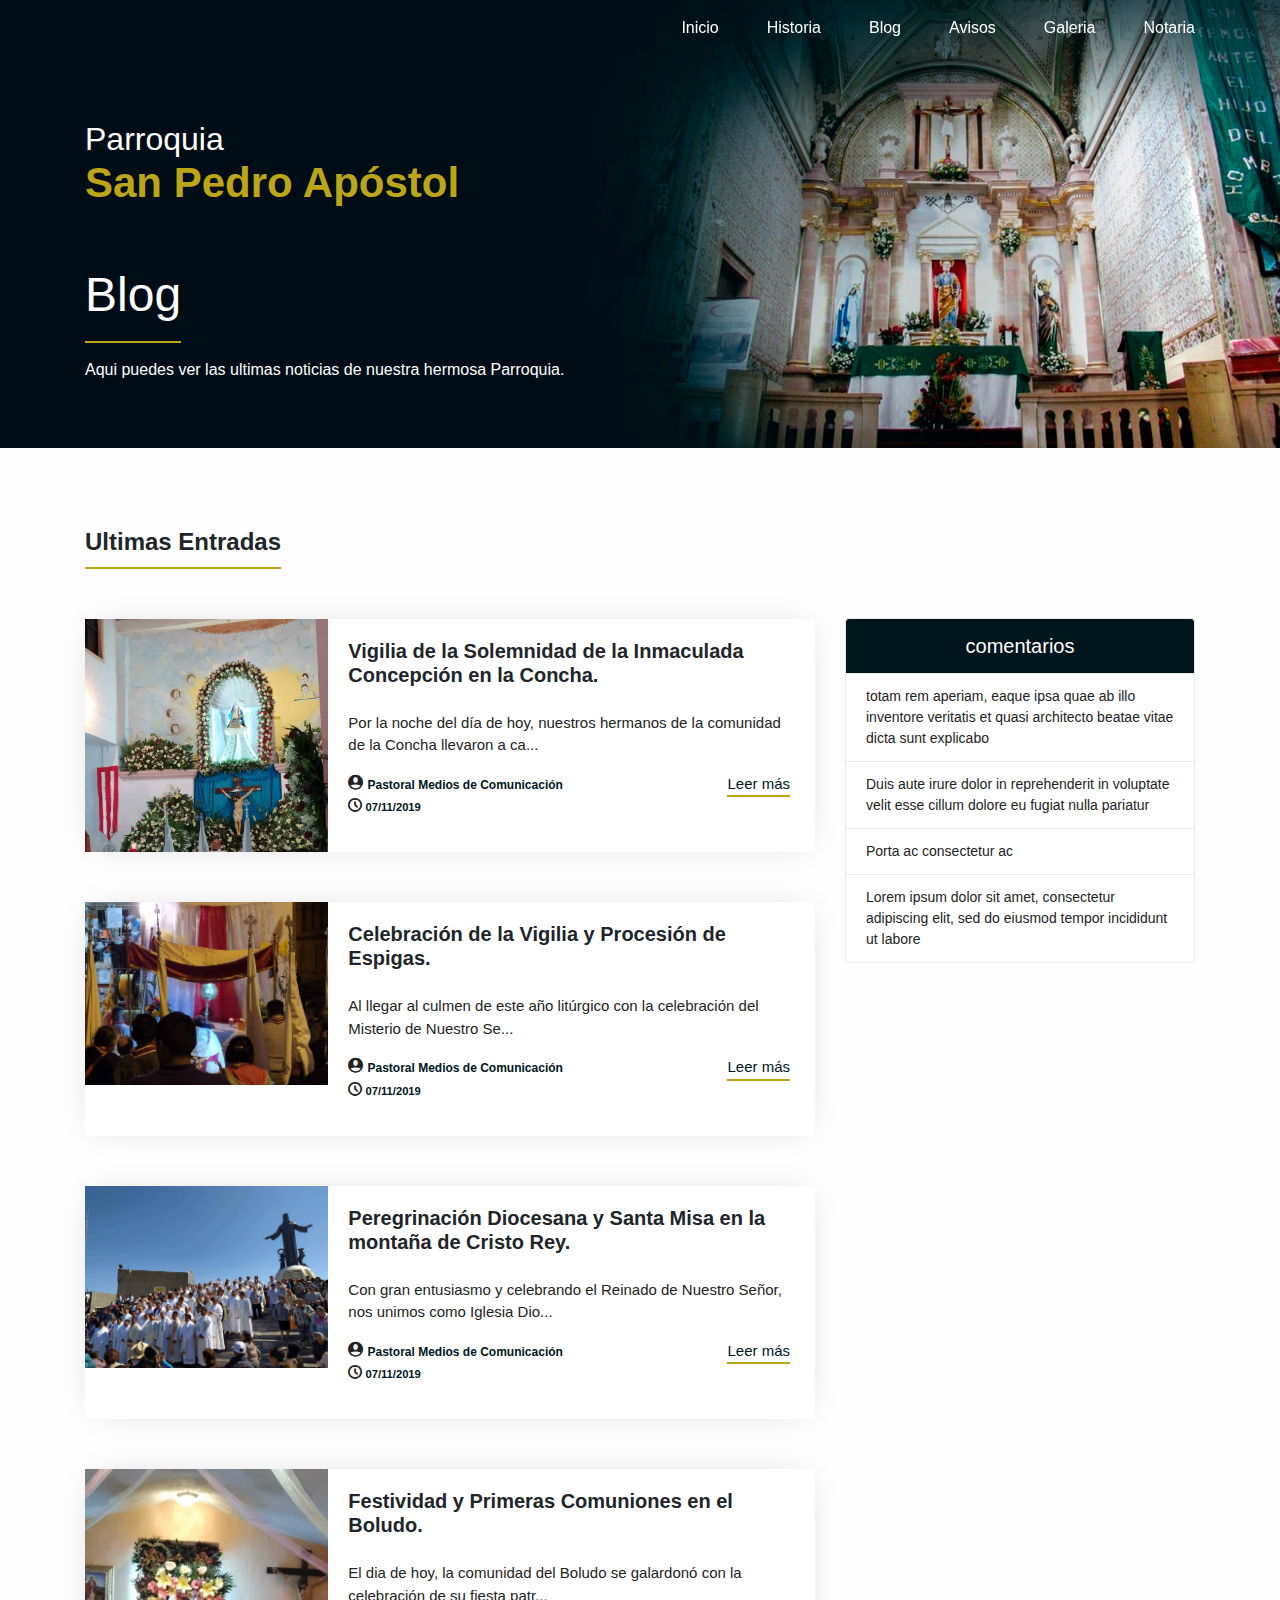
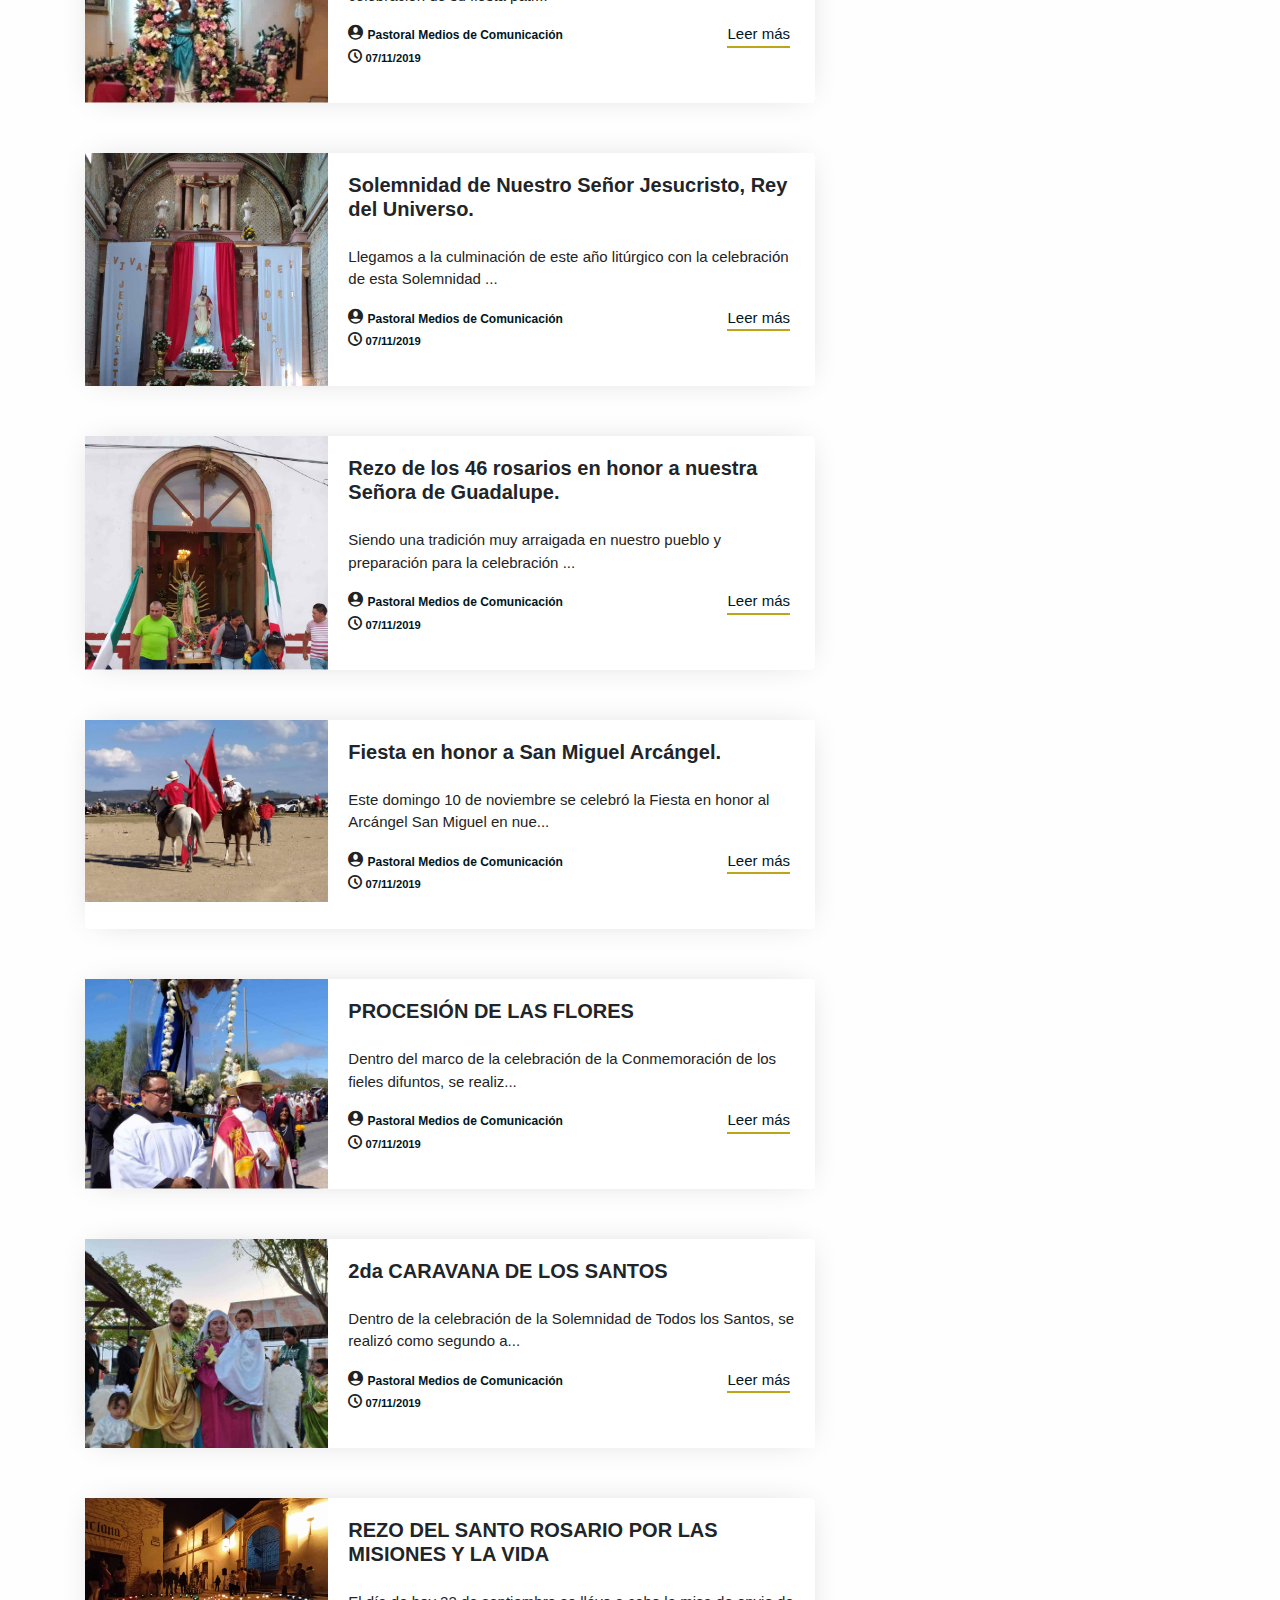
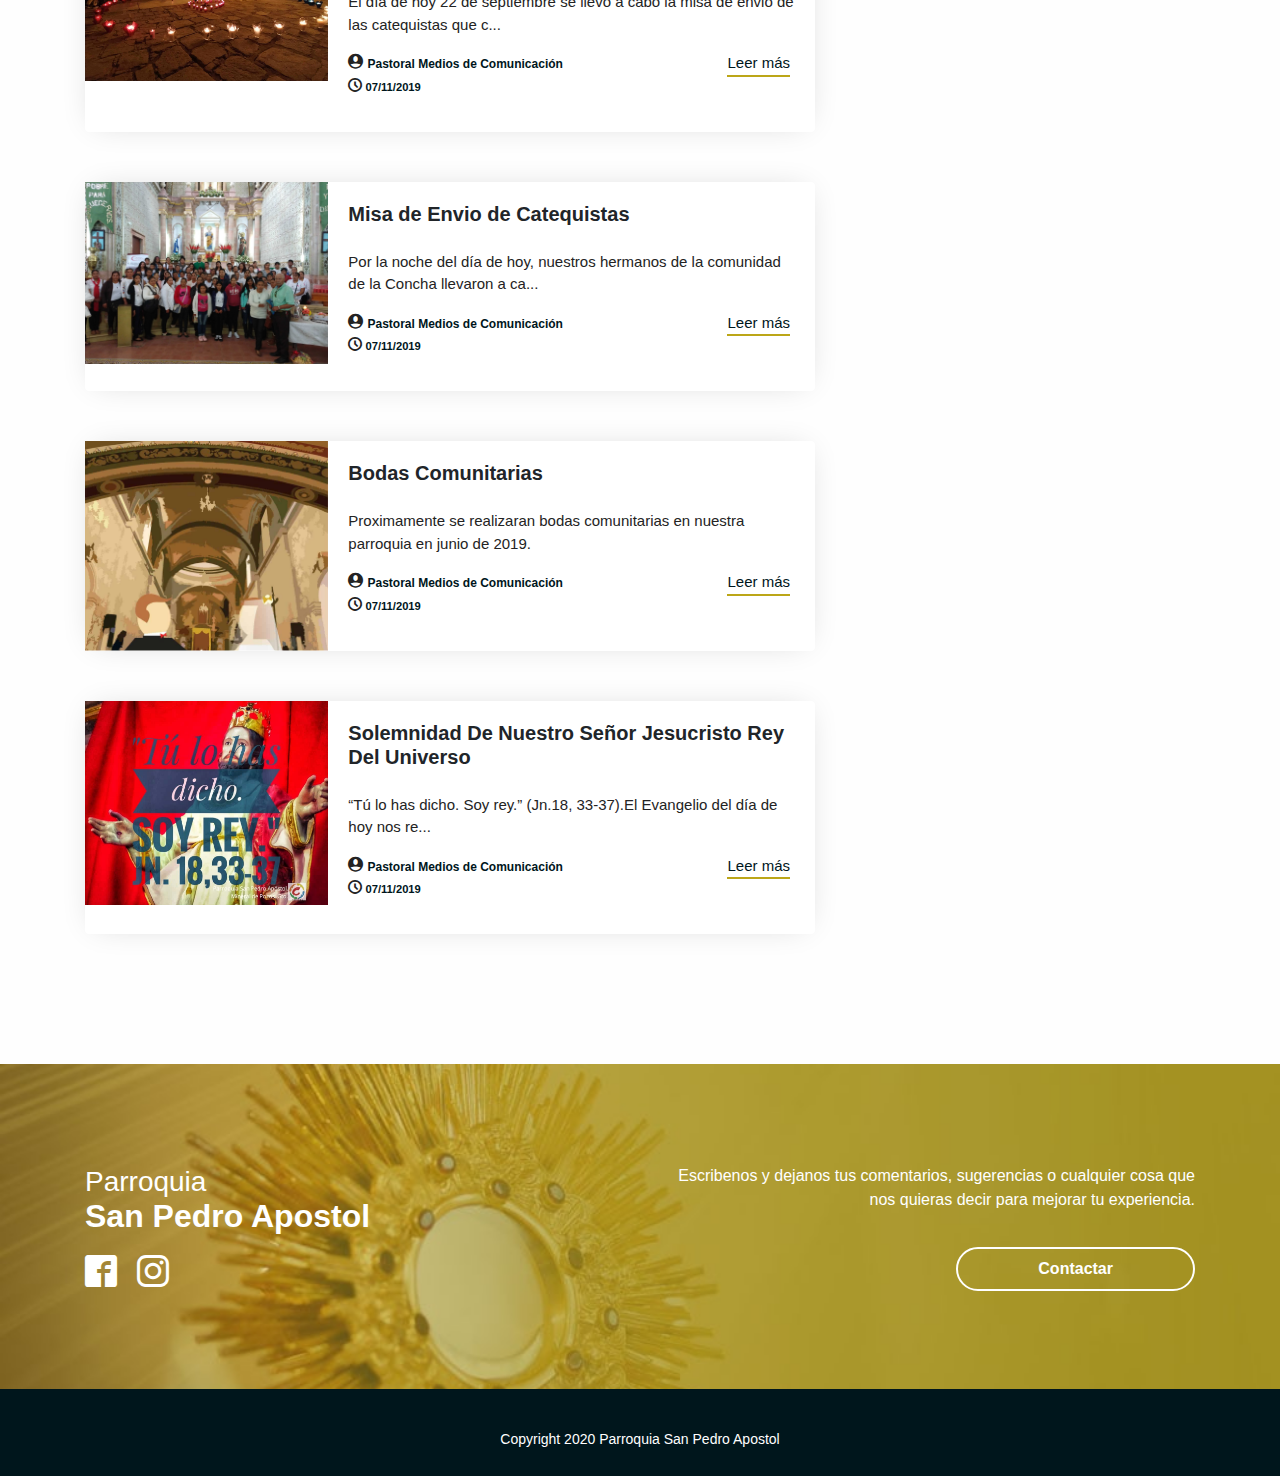
<file: blog.html>
<!doctype html>
<html lang="es">
  <head>
    <!-- Required meta tags -->
    <meta charset="utf-8">
		<meta name="viewport" content="width=device-width, initial-scale=1, shrink-to-fit=no">
		<title>Blog || Parroquia San Pedro Apóstol</title>
	  	<link rel="shortcut icon" type="image/x-icon" href="img/logo.ico">
	
	  	<!-- fuentes google lato 
	  
	  	 <link href="https://fonts.googleapis.com/css?family=Lato&display=swap" rel="stylesheet"> -->
	  
		<!-- estilos css pablo -->
		<link rel="stylesheet" type="text/css" href="css/styles.css">
	  	
	    <!-- iconmon -->
	    <link rel="stylesheet" type="text/css" href="css/style.css">
	  
        <!-- Bootstrap CSS -->
		<link rel="stylesheet" type="text/css" href="css/bootstrap.min.css">
	  <script src="js/scroll.js"></script>
	  	
	  
  </head>
	<!--
  <body data-spy="scroll">
		
		-->
	<body id="inicio">
		
	 <nav class="navbar navbar-expand-lg fixed-top">
		<div class="container">
			<a class="navbar-brand" href="#"><span class="icon-cross1"></span> <span>Parroquia San Pedro Apóstol</span></a>
				<button class="navbar-toggler" type="button" data-toggle="collapse" data-target="#navbarText" aria-controls="navbarText" aria-expanded="false" aria-label="Toggle navigation">
					<span class="navbar-toggler-icon"></span>
				</button>
				<div class="collapse navbar-collapse" id="navbarText">
					<ul class="navbar-nav ml-auto navbar-right">
						<li class="nav-item"><a href="index.html">Inicio</a></li>
						<li class="nav-item"><a href="index.html#historia">Historia</a></li>	
						<li class="nav-item"><a href="blog.html">Blog</a></li>
						<li class="nav-item"><a href="#avisos">Avisos</a></li>
						<li class="nav-item"><a href="galeria.html">Galeria</a></li>
						<li class="nav-item"><a href="index.html#notaria">Notaria</a></li>
					</ul>
				</div>
		</div>
	  </nav>
			
	  
	<!-- seccion banner -->		
	  <section class="banner-info">
	  		<div class="container">
		  		<div class="row">
					<div class="col-lg-7 col-md-8 col-sm-12">
						<h1 class="title">Parroquia<br><strong>San Pedro Apóstol</strong></h1>
						<p><span>Blog</span><br>Aqui puedes ver las ultimas noticias de nuestra hermosa Parroquia.</p>
					</div>
				</div>
		  </div>
	  </section>
	  
	  
	  <section class="blog">
		<div class="container">
			<div class="row">
				<div class="col-lg-8 col-md-12">
					<h4>Ultimas Entradas</h4>
					<!-- tarjeta -->
					<div class="card">
					  <div class="row no-gutters">
						<div class="col-md-4 image-n">
						  <img src="img/noticias/img-noti1.jpeg" class="img-fluid" alt="...">
						</div>
						<div class="col-md-8">
						  <div class="card-body">
							<h5 class="card-title">Vigilia de la Solemnidad de la Inmaculada Concepción en la Concha.</h5>
							<p class="card-text">Por la noche del día de hoy, nuestros hermanos de la comunidad de la Concha llevaron a ca...</p>
							<p class="card-text"><i class="icon-user-solid-circle"></i> <small class="text-muted">Pastoral Medios de Comunicación</small><a href="noticia.html">Leer más</a></p>
						  	<p class="card-text time"><i class="icon-clock"></i><small class="text-muted "> 07/11/2019</small></p>
							</div>
						</div>
					  </div>
					</div>
					<!-- fin tarjeta -->
					
					<!-- tarjeta -->
					<div class="card">
					  <div class="row no-gutters">
						<div class="col-md-4 image-n">
						  <img src="img/noticias/img-noti2.jpeg" class="img-fluid" alt="...">
						</div>
						<div class="col-md-8">
						  <div class="card-body">
							<h5 class="card-title">Celebración de la Vigilia y Procesión de Espigas.</h5>
							<p class="card-text">Al llegar al culmen de este año litúrgico con la celebración del Misterio de Nuestro Se...</p>
							<p class="card-text"><i class="icon-user-solid-circle"></i> <small class="text-muted">Pastoral Medios de Comunicación</small><a href="#">Leer más</a></p>
						  	<p class="card-text time"><i class="icon-clock"></i><small class="text-muted "> 07/11/2019</small></p>
						  </div>
						</div>
					  </div>
					</div>
					<!-- fin tarjeta -->
					
					<!-- tarjeta -->
					<div class="card">
					  <div class="row no-gutters">
						<div class="col-md-4 image-n">
						  <img src="img/noticias/img-noti3.jpeg" class="img-fluid" alt="...">
						</div>
						<div class="col-md-8">
						  <div class="card-body">
							<h5 class="card-title">Peregrinación Diocesana y Santa Misa en la montaña de Cristo Rey.</h5>
							<p class="card-text">Con gran entusiasmo y celebrando el Reinado de Nuestro Señor, nos unimos como Iglesia Dio...</p>
							<p class="card-text"><i class="icon-user-solid-circle"></i> <small class="text-muted">Pastoral Medios de Comunicación</small><a href="#">Leer más</a></p>
						    <p class="card-text time"><i class="icon-clock"></i><small class="text-muted "> 07/11/2019</small></p>
						 </div>
						</div>
					  </div>
					</div>
					<!-- fin tarjeta -->
				
				<!-- tarjeta -->
					<div class="card">
					  <div class="row no-gutters">
						<div class="col-md-4 image-n">
						  <img src="img/noticias/img-noti4.jpeg" class="img-fluid" alt="...">
						</div>
						<div class="col-md-8">
						  <div class="card-body">
							<h5 class="card-title">Festividad y Primeras Comuniones en el Boludo.</h5>
							<p class="card-text">El dia de hoy, la comunidad del Boludo se galardonó con la celebración de su fiesta patr...</p>
							<p class="card-text"><i class="icon-user-solid-circle"></i> <small class="text-muted">Pastoral Medios de Comunicación</small><a href="#">Leer más</a></p>
							<p class="card-text time"><i class="icon-clock"></i><small class="text-muted "> 07/11/2019</small></p>
						</div>
						</div>
					  </div>
					</div>
					<!-- fin tarjeta -->
				
					
					<!-- tarjeta -->
					<div class="card">
					  <div class="row no-gutters">
						<div class="col-md-4 image-n">
						  <img src="img/noticias/img-noti5.jpeg" class="img-fluid" alt="...">
						</div>
						<div class="col-md-8">
						  <div class="card-body">
							<h5 class="card-title">Solemnidad de Nuestro Señor Jesucristo, Rey del Universo. </h5>
							<p class="card-text">Llegamos a la culminación de este año litúrgico con la celebración de esta Solemnidad ...</p>
							<p class="card-text"><i class="icon-user-solid-circle"></i> <small class="text-muted">Pastoral Medios de Comunicación</small><a href="#">Leer más</a></p>
						 	<p class="card-text time"><i class="icon-clock"></i><small class="text-muted "> 07/11/2019</small></p>
						  </div>
						</div>
					  </div>
					</div>
					<!-- fin tarjeta -->
				
				
					<!-- tarjeta -->
					<div class="card">
					  <div class="row no-gutters">
						<div class="col-md-4 image-n">
						  <img src="img/noticias/img-noti6.jpeg" class="img-fluid" alt="...">
						</div>
						<div class="col-md-8">
						  <div class="card-body">
							<h5 class="card-title">Rezo de los 46 rosarios en honor a nuestra Señora de Guadalupe. </h5>
							<p class="card-text">Siendo una tradición muy arraigada en nuestro pueblo y preparación para la celebración ...</p>
							<p class="card-text"><i class="icon-user-solid-circle"></i> <small class="text-muted">Pastoral Medios de Comunicación</small><a href="#">Leer más</a></p>
							<p class="card-text time"><i class="icon-clock"></i><small class="text-muted "> 07/11/2019</small></p>  
						  </div>
						</div>
					  </div>
					</div>
					<!-- fin tarjeta -->
					
					
					<!-- tarjeta -->
					<div class="card">
					  <div class="row no-gutters">
						<div class="col-md-4 image-n">
						  <img src="img/noticias/img-noti7.jpeg" class="img-fluid" alt="...">
						</div>
						<div class="col-md-8">
						  <div class="card-body">
							<h5 class="card-title">Fiesta en honor a San Miguel Arcángel. </h5>
							<p class="card-text">Este domingo 10 de noviembre se celebró la Fiesta en honor al Arcángel San Miguel en nue...</p>
							<p class="card-text"><i class="icon-user-solid-circle"></i> <small class="text-muted">Pastoral Medios de Comunicación</small><a href="#">Leer más</a></p>
						    <p class="card-text time"><i class="icon-clock"></i><small class="text-muted "> 07/11/2019</small></p>
						  </div>
						</div>
					  </div>
					</div>
					<!-- fin tarjeta -->
					
					
					<!-- tarjeta -->
					<div class="card">
					  <div class="row no-gutters">
						<div class="col-md-4 image-n">
						  <img src="img/noticias/img-noti8.jpg" class="img-fluid" alt="...">
						</div>
						<div class="col-md-8">
						  <div class="card-body">
							<h5 class="card-title">PROCESIÓN DE LAS FLORES</h5>
							<p class="card-text">Dentro del marco de la celebración de la Conmemoración de los fieles difuntos, se realiz...</p>
							<p class="card-text"><i class="icon-user-solid-circle"></i> <small class="text-muted">Pastoral Medios de Comunicación</small><a href="#">Leer más</a></p>
						 	<p class="card-text time"><i class="icon-clock"></i><small class="text-muted "> 07/11/2019</small></p>
						  </div>
						</div>
					  </div>
					</div>
					<!-- fin tarjeta -->
					
					
					<!-- tarjeta -->
					<div class="card">
					  <div class="row no-gutters">
						<div class="col-md-4 image-n">
						  <img src="img/noticias/img-noti9.jpg" class="img-fluid" alt="...">
						</div>
						<div class="col-md-8">
						  <div class="card-body">
							<h5 class="card-title">2da CARAVANA DE LOS SANTOS</h5>
							<p class="card-text">Dentro de la celebración de la Solemnidad de Todos los Santos, se realizó como segundo a...</p>
							<p class="card-text"><i class="icon-user-solid-circle"></i> <small class="text-muted">Pastoral Medios de Comunicación</small><a href="#">Leer más</a></p>
						 	<p class="card-text time"><i class="icon-clock"></i><small class="text-muted "> 07/11/2019</small></p>
						  </div>
						</div>
					  </div>
					</div>
					<!-- fin tarjeta -->
					
					
					
					<!-- tarjeta -->
					<div class="card">
					  <div class="row no-gutters">
						<div class="col-md-4 image-n">
						  <img src="img/noticias/img-noti10.jpg" class="img-fluid" alt="...">
						</div>
						<div class="col-md-8">
						  <div class="card-body">
							<h5 class="card-title">REZO DEL SANTO ROSARIO POR LAS MISIONES Y LA VIDA</h5>
							<p class="card-text">El día de hoy 22 de septiembre se llévo a cabo la misa de envio de las catequistas que c...</p>
							<p class="card-text"><i class="icon-user-solid-circle"></i> <small class="text-muted">Pastoral Medios de Comunicación</small><a href="#">Leer más</a></p>
						  	<p class="card-text time"><i class="icon-clock"></i><small class="text-muted "> 07/11/2019</small></p>
						  </div>
						</div>
					  </div>
					</div>
					<!-- fin tarjeta -->
					
					
					
					<!-- tarjeta -->
					<div class="card">
					  <div class="row no-gutters">
						<div class="col-md-4 image-n">
						  <img src="img/noticias/img-noti11.jpg" class="img-fluid" alt="...">
						</div>
						<div class="col-md-8">
						  <div class="card-body">
							<h5 class="card-title">Misa de Envio de Catequistas</h5>
							<p class="card-text">Por la noche del día de hoy, nuestros hermanos de la comunidad de la Concha llevaron a ca...</p>
							<p class="card-text"><i class="icon-user-solid-circle"></i> <small class="text-muted">Pastoral Medios de Comunicación</small><a href="#">Leer más</a></p>
						 	<p class="card-text time"><i class="icon-clock"></i><small class="text-muted "> 07/11/2019</small></p>
						</div>
						</div>
					  </div>
					</div>
					<!-- fin tarjeta -->
					
					
					<!-- tarjeta -->
					<div class="card">
					  <div class="row no-gutters">
						<div class="col-md-4 image-n">
						  <img src="img/noticias/img-noti12.jpg" class="img-fluid" alt="...">
						</div>
						<div class="col-md-8">
						  <div class="card-body">
							<h5 class="card-title">Bodas Comunitarias</h5>
							<p class="card-text">Proximamente se realizaran bodas comunitarias en nuestra parroquia en junio de 2019.</p>
							<p class="card-text"><i class="icon-user-solid-circle"></i> <small class="text-muted">Pastoral Medios de Comunicación</small><a href="#">Leer más</a></p>
						  	<p class="card-text time"><i class="icon-clock"></i><small class="text-muted "> 07/11/2019</small></p>
						  </div>
						</div>
					  </div>
					</div>
					<!-- fin tarjeta -->
					
					
					<!-- tarjeta -->
					<div class="card">
					  <div class="row no-gutters">
						<div class="col-md-4 image-n">
						  <img src="img/noticias/img-noti13.jpg" class="img-fluid" alt="...">
						</div>
						<div class="col-md-8">
						  <div class="card-body">
							<h5 class="card-title">Solemnidad De Nuestro Señor Jesucristo Rey Del Universo</h5>
							<p class="card-text">“Tú lo has dicho. Soy rey.” (Jn.18, 33-37).El Evangelio del día de hoy nos re...</p>
							<p class="card-text"><i class="icon-user-solid-circle"></i> <small class="text-muted">Pastoral Medios de Comunicación</small><a href="#">Leer más</a></p>
						  	<p class="card-text time"><i class="icon-clock"></i><small class="text-muted "> 07/11/2019</small></p>
						  </div>
						</div>
					  </div>
					</div>
					<!-- fin tarjeta -->
					
				
				
				</div>
				<div class="col-lg-4 col-md-12 comentarios-b">
				
					<!-- comentarios -->
					<ul class="list-group">
					  <li class="list-group-item title-c">comentarios</li>
					  <li class="list-group-item">totam rem aperiam, eaque ipsa quae ab illo inventore veritatis et quasi architecto beatae vitae dicta sunt explicabo</li>
					  <li class="list-group-item">Duis aute irure dolor in reprehenderit in voluptate velit esse cillum dolore eu fugiat nulla pariatur</li>
					  <li class="list-group-item">Porta ac consectetur ac</li>
					  <li class="list-group-item">Lorem ipsum dolor sit amet, consectetur adipiscing elit, sed do eiusmod tempor incididunt ut labore</li>
					</ul>

					
					<!-- fin de comentarios-->
				</div>
			</div>
		</div>
	  </section>
	  











	  
	  <section class="contacto">
	  	<div class="container">
		  	<div class="row">
				<div class="col-lg-6 col-md-6 col-sm-12">
					<ul class="list-unstyled text">
						<li><span>Parroquia</span></li>
						<li><strong>San Pedro Apostol</strong></li>
						<li class="redes"><span class="icon-facebook"></span><span class="icon-instagram"></span></li>
					</ul>
				</div>
				
				<div class="col-lg-6 col-md-6 col-sm-12 comentarios">
					<ul style="text-align: right" class="list-unstyled">
						<li>Escribenos y dejanos tus comentarios, sugerencias o cualquier cosa que nos quieras decir para mejorar tu experiencia.</li>
						<li><button class="btn-contacto" type="button" data-toggle="modal" data-target="#modalcontacto">Contactar</button></li>
					</ul>
				</div>

			</div>	
			 
		  </div>
	  </section>
		
		<!-- ventana modal contacto -->
	<div class="modal fade" id="modalcontacto" tabindex="-1" role="dialog" aria-labelledby="modalcontacto" aria-hidden="true">
		<div class="modal-dialog" role="document">
			<div class="modal-content">
				<div class="modal-header">
					<h5 class="modal-title">Contactar</h5>
					<button type="button" class="close" data-dismiss="modal" aria-label="Close">
					  <span aria-hidden="true">&times;</span>
					</button>
				</div>
				<form name="contacto" id="formcontacto">
				<div class="modal-body">
					
					 <div class="form-group">
						<input name="nombre" type="text" class="form-control" id="nombre-cont" placeholder="Nombre" required>
					  </div>
					  <div class="form-group">
						<input name="email" type="email" class="form-control" id="email-cont" placeholder="Correo electronico" required>
					  </div>
					  <div class="form-group">
						<input name="asunto" type="text" class="form-control" id="asunto-cont" placeholder="Asunto" required>
					  </div>
					  <div class="form-group">
						<textarea name="mensaje" rows="5" class="form-control" id="mensaje-cont" placeholder="Mensaje" required></textarea>
					  </div>
					
					
				</div>
				<div class="modal-footer">
					<button type="reset" class="btn">Borrar</button>
					<button type="submit" class="btn">Enviar Mensaje</button>
				</div>
				</form>
			</div>
		</div>
	</div>
		
		
		
	
      <footer>
		  <div class="container">
		  	<div class="row">
				<div class="col-lg-12">
					<p>Copyright 2020 Parroquia San Pedro Apostol</p>
				</div>  
			</div>
		  </div>
	  </footer>
		
		
		
	<nav class="navbar fixed-bottom" id="menu-2">
			 <a class="navbar-brand" href="index.html"><i class="icon-home"></i></a>
			 <a class="navbar-brand" href="#"><i class="icon-note"></i></a>
			 <a class="navbar-brand" href="index.html#avisos"><i class="icon-notifications"></i></a>
			 <a class="navbar-brand" href="galeria.html"><i class="icon-photo"></i></a>
			 <a class="navbar-brand" href="index.html#notaria"><i class="icon-user-plus"></i></a>	   
	</nav>


    <!-- Optional JavaScript -->
    <!-- jQuery first, then Popper.js, then Bootstrap JS -->
	
    <script src="js/jquery-3.3.1.slim.min.js"></script>
    <script src="js/popper.min.js"></script>
    <script src="js/bootstrap.min.js"></script>


	  <script>
        $(document).ready(function(){
            $(window).scroll(function() {
                var scroll = $(window).scrollTop();
                if(scroll < 200){
                    $('.navbar').removeClass('menu');
					$('.navbar .navbar-brand span').css({"display":"none"});
					
					
                }else{
                    $('.navbar').addClass('menu');
					$('.navbar .navbar-brand span').css({"display":"initial"});
					
					
                }      
            })
        })
		  
		 
		  
    </script>



  </body>
</html>
</file>
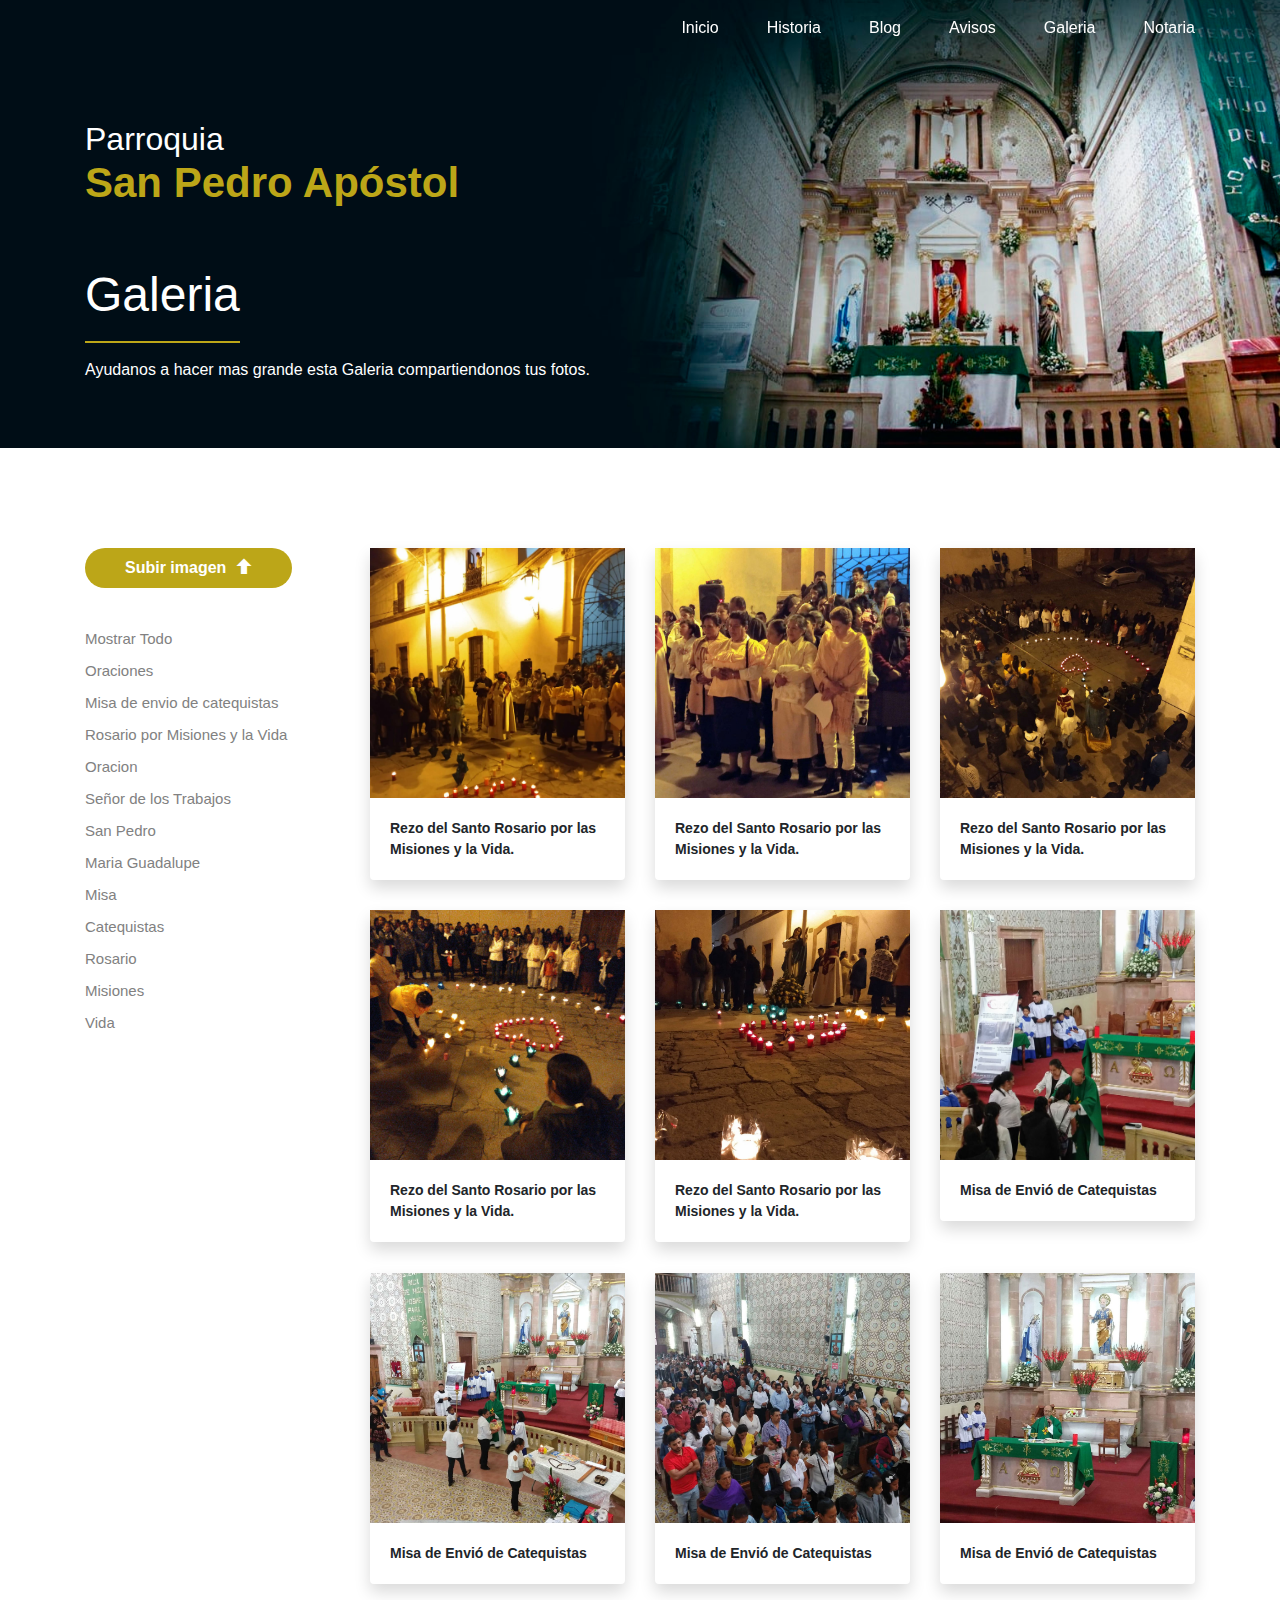
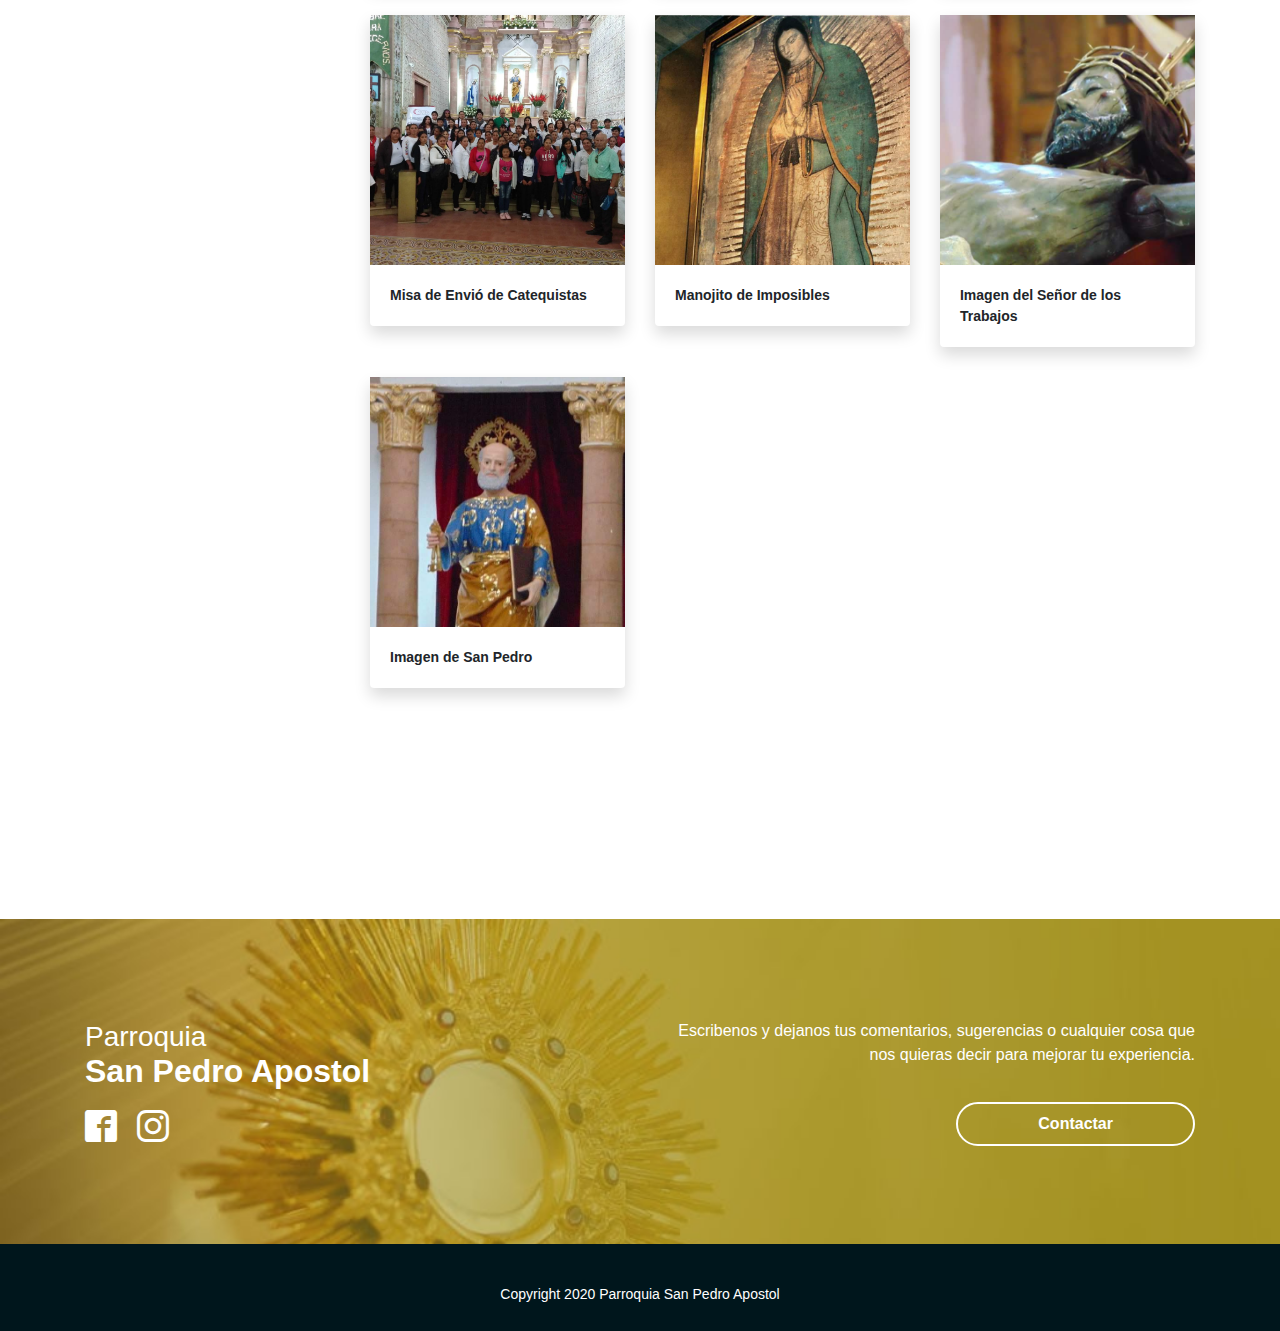
<file: galeria.html>
<!doctype html>
<html lang="es">
  <head>
    <!-- Required meta tags -->
    <meta charset="utf-8">
		<meta name="viewport" content="width=device-width, initial-scale=1, shrink-to-fit=no">
		<title>Galeria || Parroquia San Pedro Apóstol</title>
	  	<link rel="shortcut icon" type="image/x-icon" href="img/logo.ico">
	
	  	<!-- fuentes google lato 
	  
	  	 <link href="https://fonts.googleapis.com/css?family=Lato&display=swap" rel="stylesheet"> -->
	  
		<!-- estilos css pablo -->
		<link rel="stylesheet" type="text/css" href="css/styles.css">
	  	
	    <!-- iconmon -->
	    <link rel="stylesheet" type="text/css" href="css/style.css">
	  
        <!-- Bootstrap CSS -->
		<link rel="stylesheet" type="text/css" href="css/bootstrap.min.css">
	 
	  	
	  
  </head>
	<!--
  <body data-spy="scroll">
		
		-->
	<body id="inicio">
		
	 <nav class="navbar navbar-expand-lg fixed-top">
		<div class="container">
			<a class="navbar-brand" href="#"><span class="icon-cross1"></span> <span>Parroquia San Pedro Apóstol</span></a>
				<button class="navbar-toggler" type="button" data-toggle="collapse" data-target="#navbarText" aria-controls="navbarText" aria-expanded="false" aria-label="Toggle navigation">
					<span class="navbar-toggler-icon"></span>
				</button>
				<div class="collapse navbar-collapse" id="navbarText">
					<ul class="navbar-nav ml-auto navbar-right">
						<li class="nav-item"><a href="index.html">Inicio</a></li>
						<li class="nav-item"><a href="index.html#historia">Historia</a></li>
						<li class="nav-item"><a href="blog.html">Blog</a></li>
						<li class="nav-item"><a href="index.html#avisos">Avisos</a></li>
						<li class="nav-item"><a href="galeria.html">Galeria</a></li>
						<li class="nav-item"><a href="index.html#notaria">Notaria</a></li>
					</ul>
				</div>
		</div>
	  </nav>
			
	  
	<!-- seccion banner -->		
	  <section class="banner-info">
	  		<div class="container">
		  		<div class="row">
					<div class="col-lg-7 col-md-8 col-sm-12">
						<h1 class="title">Parroquia<br><strong>San Pedro Apóstol</strong></h1>
						<p><span>Galeria</span><br>Ayudanos a hacer mas grande esta Galeria compartiendonos tus fotos. </p>
					</div>
				</div>
		  </div>
	  </section>
	  
	  
	  <section class="galeria-body">
		<div class="container">
			<div class="row">
				
				<div class="col-lg-3 col-md-12 lateral">
					<button class="btn-subir-img" type="button" data-toggle="modal" data-target="#modalimagen">Subir imagen <span class="icon-arrow-up"></span></button>
					<ul class="list-unstyled categorias">
						<li>Mostrar Todo</li>
						<li>Oraciones</li>
						<li>Misa de envio de catequistas</li>
						<li>Rosario por Misiones y la Vida</li>
						<li>Oracion</li>
						<li>Señor de los Trabajos</li>
						<li>San Pedro</li>
						<li>Maria Guadalupe</li>
						<li>Misa</li>
						<li>Catequistas</li>
						<li>Rosario</li>
						<li>Misiones</li>
						<li>Vida</li>		
					</ul>
					
					<div class="dropdown categorias-dr">
					  <button class="dropdown-toggle" type="button" id="dropdownMenuButton" data-toggle="dropdown" data-display="static" aria-haspopup="true" aria-expanded="false">
						Categorias
					  </button>
					  <div class="dropdown-menu" aria-labelledby="dropdownMenuButton">  
						<ul class="list-unstyled">
							<li class="dropdown-item">Mostrar Todo</li>
							<li class="dropdown-item">Oraciones</li>
							<li class="dropdown-item">Misa de envio de catequistas</li>
							<li class="dropdown-item">Rosario por Misiones y la Vida</li>
							<li class="dropdown-item">Oracion</li>
							<li class="dropdown-item">Señor de los Trabajos</li>
							<li class="dropdown-item">San Pedro</li>
							<li class="dropdown-item">Maria Guadalupe</li>
							<li class="dropdown-item">Misa</li>
							<li class="dropdown-item">Catequistas</li>
							<li class="dropdown-item">Rosario</li>
							<li class="dropdown-item">Misiones</li>
						</ul>
					  </div>
					</div>
					
					
					
				</div>
				
				
				
				
				<div class="col-lg-9 col-md-12">
				
				
				
				<!--
				<div class="card-deck galeria-items">
				  <div class="card">
					<div class="imagen-item" style="background: url(img/galeria/cX8MmJO0aY.jpg) top center no-repeat; background-size: cover;"></div>
					<div class="card-body">
						<h5 class="card-title">Manojito de Imposibles</h5>
					</div>
					<div class="card-footer">
					  <small class="text-muted">Oracion</small>
					</div>
				  </div>
				 -->
					
				<div class="row galeria-items d-flex justify-content-start">
					
					
					
					
					<div class="col-md-4 img-tum">
						<a href="#" data-toggle="modal" data-target="#gal1">
							<div class="card shadow">
								<div class="imagen-item" style="background: url(img/galeria/gal1.jpg) top center no-repeat; background-size: cover;"></div>
								 <div class="card-body">
									<p class="card-text">Rezo del Santo Rosario por las Misiones y la Vida.</p>
								 </div>
							</div>
						</a>
					</div>
					
					
					<div class="modal gal-ventana fade" tabindex="-1" id="gal1" role="dialog" aria-labelledby="gal1" aria-hidden="true">
						<div class="modal-dialog modal-xl" role="document">
						<div class="modal-content modal-content-img">
							<button type="button" class="close-img" data-dismiss="modal" aria-label="Close">
							 <span aria-hidden="true">&times;</span>
						  </button>
						  <div class="modal-body">
							<div class="container-fluid d-flex flex-wrap">
							  <div class="row">
								 
								 	<div class="col-md-5 contenido order-2 order-md-1">
										<h5>Rezo del Santo Rosario por las Misiones y la Vida.</h5>
										<p>Rezo del Santo Rosario por las Misiones y la Vida.</p>
									</div>
									<div class="col-md-7 order-1 order-md-2" style="text-align: center">
										
										<img src="img/galeria/gal1.jpg" class="img-fluid" alt=""> 
									</div> 
								 
							  </div>
							</div>
							  <div class="modal-footer">
							  	<ul class="list-unstyled list-inline">
									<li class="list-inline-item"><span class="icon-clock"></span> 24/02/2020</li>
									<li class="list-inline-item"><span class="icon-user-solid-circle"></span> Pastoral Medios de Comunicación</li>
								</ul>
							  </div>
						  </div>
						</div>
					  </div>
					</div>
					
					
					
					
					<div class="col-md-4 img-tum">
						<a href="#" data-toggle="modal" data-target="#gal2">
						<div class="card shadow">
						  <div class="imagen-item" style="background: url(img/galeria/gal2.jpg) top center no-repeat; background-size: cover;"></div>
						  <div class="card-body">
							<p class="card-text">Rezo del Santo Rosario por las Misiones y la Vida.</p>
						  </div>
						</div>
						</a>
					</div>
					
					
					<div class="modal gal-ventana fade" tabindex="-1" id="gal2" role="dialog" aria-labelledby="gal2" aria-hidden="true">
					  <div class="modal-dialog modal-xl" role="document">
						<div class="modal-content modal-content-img">
							<button type="button" class="close-img" data-dismiss="modal" aria-label="Close">
										  <span aria-hidden="true">&times;</span>
										</button>
						  <div class="modal-body">
							<div class="container-fluid d-flex flex-wrap">
							  <div class="row">
								 
								 	<div class="col-md-5 contenido order-2 order-md-1">
										<h5>Rezo del Santo Rosario por las Misiones y la Vida.</h5>
										<p>Rezo del Santo Rosario por las Misiones y la Vida.</p>
									</div>
									<div class="col-md-7 order-1 order-md-2" style="text-align: center">
										
										<img src="img/galeria/gal2.jpg" class="img-fluid" alt=""> 
									</div> 
								
							  </div>
							</div>
							  <div class="modal-footer">
							  	<ul class="list-unstyled list-inline">
									<li class="list-inline-item"><span class="icon-clock"></span> 24/02/2020</li>
									<li class="list-inline-item"><span class="icon-user-solid-circle"></span> Pastoral Medios de Comunicación</li>
								</ul>
							  </div>
						  </div>
						</div>
					  </div>
					</div>
					
					
					
					
					<div class="col-md-4 img-tum">
						<a href="#" data-toggle="modal" data-target="#gal3">
						  <div class="card shadow">
						  <div class="imagen-item" style="background: url(img/galeria/gal3.jpg) top center no-repeat; background-size: cover;"></div>
						  <div class="card-body">
							<p class="card-text">Rezo del Santo Rosario por las Misiones y la Vida.</p>
						  </div>
						</div>
						</a>
					</div>
					
					<div class="modal gal-ventana fade" tabindex="-1" id="gal3" role="dialog" aria-labelledby="gal3" aria-hidden="true">
					  <div class="modal-dialog modal-xl" role="document">
						<div class="modal-content modal-content-img">
							<button type="button" class="close-img" data-dismiss="modal" aria-label="Close">
										  <span aria-hidden="true">&times;</span>
										</button>
						  <div class="modal-body">
							<div class="container-fluid d-flex flex-wrap">
							  <div class="row">
								
								 	<div class="col-md-5 contenido order-2 order-md-1">
										<h5>Rezo del Santo Rosario por las Misiones y la Vida.</h5>
										<p>Rezo del Santo Rosario por las Misiones y la Vida.</p>
									</div>
									<div class="col-md-7 order-1 order-md-2" style="text-align: center">
										
										<img src="img/galeria/gal3.jpg" class="img-fluid" alt=""> 
									</div> 
								 
							  </div>
							</div>
							  <div class="modal-footer">
							  	<ul class="list-unstyled list-inline">
									<li class="list-inline-item"><span class="icon-clock"></span> 24/02/2020</li>
									<li class="list-inline-item"><span class="icon-user-solid-circle"></span> Pastoral Medios de Comunicación</li>
								</ul>
							  </div>
						  </div>
						</div>
					  </div>
					</div>
					
					
					
					<div class="col-md-4 img-tum">
						<a href="#" data-toggle="modal" data-target="#gal4">
						<div class="card shadow">
						  <div class="imagen-item" style="background: url(img/galeria/gal4.jpg) top center no-repeat; background-size: cover;"></div>
						  <div class="card-body">
							<p class="card-text">Rezo del Santo Rosario por las Misiones y la Vida.</p>
						  </div>
						</div>
						</a>
					</div>
					
					<div class="modal gal-ventana fade" tabindex="-1" id="gal4" role="dialog" aria-labelledby="gal4" aria-hidden="true">
					  <div class="modal-dialog modal-xl" role="document">
						<div class="modal-content modal-content-img">
							<button type="button" class="close-img" data-dismiss="modal" aria-label="Close">
										  <span aria-hidden="true">&times;</span>
										</button>
						  <div class="modal-body">
							<div class="container-fluid d-flex flex-wrap">
							  <div class="row">
								
								 	<div class="col-md-5 contenido order-2 order-md-1">
										<h5>Rezo del Santo Rosario por las Misiones y la Vida.</h5>
										<p>Rezo del Santo Rosario por las Misiones y la Vida.</p>
									</div>
									<div class="col-md-7 order-1 order-md-2" style="text-align: center">
										
										<img src="img/galeria/gal4.jpg" class="img-fluid" alt=""> 
									</div> 
								 
							  </div>
							</div>
							  <div class="modal-footer">
							  	<ul class="list-unstyled list-inline">
									<li class="list-inline-item"><span class="icon-clock"></span> 24/02/2020</li>
									<li class="list-inline-item"><span class="icon-user-solid-circle"></span> Pastoral Medios de Comunicación</li>
								</ul>
							  </div>
						  </div>
						</div>
					  </div>
					</div>
					
					
					<div class="col-md-4 img-tum">
						<a href="#" data-toggle="modal" data-target="#gal5">
							<div class="card shadow">
						  <div class="imagen-item" style="background: url(img/galeria/gal5.jpg) top center no-repeat; background-size: cover;"></div>
						  <div class="card-body">
							<p class="card-text">Rezo del Santo Rosario por las Misiones y la Vida.</p>
						  </div>
						</div>
						</a>
					</div>
					
					<div class="modal gal-ventana fade" tabindex="-1" id="gal5" role="dialog" aria-labelledby="gal5" aria-hidden="true">
					  <div class="modal-dialog modal-xl" role="document">
						<div class="modal-content modal-content-img">
							<button type="button" class="close-img" data-dismiss="modal" aria-label="Close">
										  <span aria-hidden="true">&times;</span>
										</button>
						  <div class="modal-body">
							<div class="container-fluid d-flex flex-wrap">
							  <div class="row">
								 	<div class="col-md-5 contenido order-2 order-md-1">
										<h5>Rezo del Santo Rosario por las Misiones y la Vida.</h5>
										<p>Rezo del Santo Rosario por las Misiones y la Vida.</p>
									</div>
									<div class="col-md-7 order-1 order-md-2" style="text-align: center">
										
										<img src="img/galeria/gal5.jpg" class="img-fluid" alt=""> 
									</div> 
							  </div>
							</div>
							  <div class="modal-footer">
							  	<ul class="list-unstyled list-inline">
									<li class="list-inline-item"><span class="icon-clock"></span> 24/02/2020</li>
									<li class="list-inline-item"><span class="icon-user-solid-circle"></span> Pastoral Medios de Comunicación</li>
								</ul>
							  </div>
						  </div>
						</div>
					  </div>
					</div>
					
					
					
					
					<div class=" col-md-4 img-tum">
						<a href="#" data-toggle="modal" data-target="#gal6">
						<div class="card shadow">
						  <div class="imagen-item" style="background: url(img/galeria/gal6.jpg) top center no-repeat; background-size: cover;"></div>
						  <div class="card-body">
							<p class="card-text">Misa de Envió de Catequistas</p>
						  </div>
						</div>
						</a>
					</div>
					
					<div class="modal gal-ventana fade" tabindex="-1" id="gal6" role="dialog" aria-labelledby="gal6" aria-hidden="true">
					  <div class="modal-dialog modal-xl" role="document">
						<div class="modal-content modal-content-img">
							<button type="button" class="close-img" data-dismiss="modal" aria-label="Close">
										  <span aria-hidden="true">&times;</span>
										</button>
						  <div class="modal-body">
							<div class="container-fluid d-flex flex-wrap">
							  <div class="row">
								 	<div class="col-md-5 contenido order-2 order-md-1">
										<h5>Misa de Envió de Catequistas</h5>
										<p>Misa de Envió de Catequistas</p>
									</div>
									<div class="col-md-7 order-1 order-md-2" style="text-align: center">
										
										<img src="img/galeria/gal6.jpg" class="img-fluid" alt=""> 
									</div> 
								 </div>
							</div>
							  <div class="modal-footer">
							  	<ul class="list-unstyled list-inline">
									<li class="list-inline-item"><span class="icon-clock"></span> 24/02/2020</li>
									<li class="list-inline-item"><span class="icon-user-solid-circle"></span> Pastoral Medios de Comunicación</li>
								</ul>
							  </div>
						  </div>
						</div>
					  </div>
					</div>
					
					
					
					
					<div class=" col-md-4 img-tum">
						<a href="#" data-toggle="modal" data-target="#gal7">
							<div class="card shadow">
						  <div class="imagen-item" style="background: url(img/galeria/gal7.jpg) top center no-repeat; background-size: cover;"></div>
						  <div class="card-body">
							<p class="card-text">Misa de Envió de Catequistas</p>
						  </div>
						</div>
						</a>
					</div>
					
					<div class="modal gal-ventana fade" tabindex="-1" id="gal7" role="dialog" aria-labelledby="gal7" aria-hidden="true">
					  <div class="modal-dialog modal-xl" role="document">
						<div class="modal-content modal-content-img">
							<button type="button" class="close-img" data-dismiss="modal" aria-label="Close">
										  <span aria-hidden="true">&times;</span>
										</button>
						  <div class="modal-body">
							<div class="container-fluid d-flex flex-wrap">
							  <div class="row">
								 
								 	<div class="col-md-5 contenido order-2 order-md-1">
										<h5>Misa de Envió de Catequistas</h5>
										<p>Misa de Envió de Catequistas</p>
									</div>
									<div class="col-md-7 order-1 order-md-2" style="text-align: center">
										
										<img src="img/galeria/gal7.jpg" class="img-fluid" alt=""> 
									</div> 
								
							  </div>
							</div>
							  <div class="modal-footer">
							  	<ul class="list-unstyled list-inline">
									<li class="list-inline-item"><span class="icon-clock"></span> 24/02/2020</li>
									<li class="list-inline-item"><span class="icon-user-solid-circle"></span> Pastoral Medios de Comunicación</li>
								</ul>
							  </div>
						  </div>
						</div>
					  </div>
					</div>
					
					
					
					<div class=" col-md-4 img-tum">
						<a href="#" data-toggle="modal" data-target="#gal8"><div class="card shadow">
						  <div class="imagen-item" style="background: url(img/galeria/gal8.jpg) top center no-repeat; background-size: cover;"></div>
						  <div class="card-body">
							<p class="card-text">Misa de Envió de Catequistas</p>
						  </div>
						</div>
						</a>
					</div>
					
					<div class="modal gal-ventana fade" tabindex="-1" id="gal8" role="dialog" aria-labelledby="gal8" aria-hidden="true">
					  <div class="modal-dialog modal-xl" role="document">
						<div class="modal-content modal-content-img">
							<button type="button" class="close-img" data-dismiss="modal" aria-label="Close">
										  <span aria-hidden="true">&times;</span>
										</button>
						  <div class="modal-body">
							<div class="container-fluid d-flex flex-wrap">
							  <div class="row">
								 
								 	<div class="col-md-5 contenido order-2 order-md-1">
										<h5>Misa de Envió de Catequistas</h5>
										<p>Misa de Envió de Catequistas</p>
									</div>
									<div class="col-md-7 order-1 order-md-2" style="text-align: center">
										
										<img src="img/galeria/gal8.jpg" class="img-fluid" alt=""> 
									</div> 
								 
							  </div>
							</div>
							  <div class="modal-footer">
							  	<ul class="list-unstyled list-inline">
									<li class="list-inline-item"><span class="icon-clock"></span> 24/02/2020</li>
									<li class="list-inline-item"><span class="icon-user-solid-circle"></span> Pastoral Medios de Comunicación</li>
								</ul>
							  </div>
						  </div>
						</div>
					  </div>
					</div>
					
					
					
					<div class=" col-md-4 img-tum">
						<a href="#" data-toggle="modal" data-target="#gal9"><div class="card shadow">
						  <div class="imagen-item" style="background: url(img/galeria/gal9.jpg) top center no-repeat; background-size: cover;"></div>
						  <div class="card-body">
							<p class="card-text">Misa de Envió de Catequistas</p>
						  </div>
						</div>
						</a>
					</div>
					
					<div class="modal gal-ventana fade" tabindex="-1" id="gal9" role="dialog" aria-labelledby="gal9" aria-hidden="true">
					  <div class="modal-dialog modal-xl" role="document">
						<div class="modal-content modal-content-img">
							<button type="button" class="close-img" data-dismiss="modal" aria-label="Close">
										  <span aria-hidden="true">&times;</span>
										</button>
						  <div class="modal-body">
							<div class="container-fluid d-flex flex-wrap">
							  <div class="row">
								
								 	<div class="col-md-5 contenido order-2 order-md-1">
										<h5>Misa de Envió de Catequistas</h5>
										<p>Misa de Envió de Catequistas</p>
									</div>
									<div class="col-md-7 order-1 order-md-2" style="text-align: center">
										
										<img src="img/galeria/gal9.jpg" class="img-fluid" alt=""> 
									</div> 
								 
							  </div>
							</div>
							  <div class="modal-footer">
							  	<ul class="list-unstyled list-inline">
									<li class="list-inline-item"><span class="icon-clock"></span> 24/02/2020</li>
									<li class="list-inline-item"><span class="icon-user-solid-circle"></span> Pastoral Medios de Comunicación</li>
								</ul>
							  </div>
						  </div>
						</div>
					  </div>
					</div>
					
					
					
					<div class=" col-md-4 img-tum">
						 <a href="#" data-toggle="modal" data-target="#gal10">
							 <div class="card shadow">
						 <div class="imagen-item" style="background: url(img/galeria/gal10.jpg) top center no-repeat; background-size: cover;"></div>
						  <div class="card-body">
							<p class="card-text">Misa de Envió de Catequistas</p>
						  </div>
						</div>
						</a>
					</div>
					
					<div class="modal gal-ventana fade" tabindex="-1" id="gal10" role="dialog" aria-labelledby="gal10" aria-hidden="true">
					  <div class="modal-dialog modal-xl" role="document">
						<div class="modal-content modal-content-img">
							<button type="button" class="close-img" data-dismiss="modal" aria-label="Close">
										  <span aria-hidden="true">&times;</span>
										</button>
						  <div class="modal-body">
							<div class="container-fluid d-flex flex-wrap">
							  <div class="row">
								 
								 	<div class="col-md-5 contenido order-2 order-md-1">
										<h5>Misa de Envió de Catequistas</h5>
										<p>Misa de Envió de Catequistas</p>
									</div>
									<div class="col-md-7 order-1 order-md-2" style="text-align: center">
										
										<img src="img/galeria/gal10.jpg" class="img-fluid" alt=""> 
									</div> 
								
							  </div>
							</div>
							  <div class="modal-footer">
							  	<ul class="list-unstyled list-inline">
									<li class="list-inline-item"><span class="icon-clock"></span> 24/02/2020</li>
									<li class="list-inline-item"><span class="icon-user-solid-circle"></span> Pastoral Medios de Comunicación</li>
								</ul>
							  </div>
						  </div>
						</div>
					  </div>
					</div>
					
					
					
					<div class="col-md-4 img-tum">
						<a href="#" data-toggle="modal" data-target="#gal11">
							<div class="card shadow">
						 <div class="imagen-item" style="background: url(img/galeria/gal11.jpg) top center no-repeat; background-size: cover;"></div>
						  <div class="card-body">
							<p class="card-text">Manojito de Imposibles</p>
						  </div>
						</div>
						</a>
					</div>
					
					<div class="modal gal-ventana fade" tabindex="-1" id="gal11" role="dialog" aria-labelledby="gal11" aria-hidden="true">
					  <div class="modal-dialog modal-xl" role="document">
						<div class="modal-content modal-content-img">
							<button type="button" class="close-img" data-dismiss="modal" aria-label="Close">
										  <span aria-hidden="true">&times;</span>
										</button>
						  <div class="modal-body">
							<div class="container-fluid d-flex flex-wrap">
							  <div class="row">
								 
								 	<div class="col-md-5 contenido order-2 order-md-1">
										<h5>Manojito de Imposibles</h5>
										<p>¡Oh Madre mía de Guadalupe, que para tí no hay imposible! A tu corazón, todo amor y todo magnitud y dulzura, he confiado un manojito de imposibles, que bien conoces y que realmente son superiores a mis fuerzas. Problemas insolubles, dificultades insuperables, penas sin humano remedio que torturan espantosamente, aquí están Madre mía, para que tú hagas el imposible de que se remedien.... Muestra la grandeza de tu amor y tu poder superando estos imposibles. Los traigo a tus plantas, en la confianza con la plena seguridad de que los remediarás porque por tu propia dignación y por el compromiso que tu corazón quiso contraer en favor nuestro, esos imposibles dejarán de serlo al influjo irresistible de tu bondad. Amen.</p>
									</div>
									<div class="col-md-7 order-1 order-md-2" style="text-align: center">
										
										<img src="img/galeria/gal11.jpg" class="img-fluid" alt=""> 
									</div> 
								
							  </div>
							</div>
							  <div class="modal-footer">
							  	<ul class="list-unstyled list-inline">
									<li class="list-inline-item"><span class="icon-clock"></span> 24/02/2020</li>
									<li class="list-inline-item"><span class="icon-user-solid-circle"></span> Pastoral Medios de Comunicación</li>
								</ul>
							  </div>
						  </div>
						</div>
					  </div>
					</div>
					
					
					
					<div class=" col-md-4 img-tum">
						<a href="#" data-toggle="modal" data-target="#gal12">
							<div class="card shadow">
						 <div class="imagen-item" style="background: url(img/galeria/gal12.jpg) top center no-repeat; background-size: cover;"></div>
						  <div class="card-body">
							<p class="card-text">Imagen del Señor de los Trabajos</p>
						  </div>
						</div>
						</a>
					</div>
					
					<div class="modal gal-ventana fade" tabindex="-1" id="gal12" role="dialog" aria-labelledby="gal12" aria-hidden="true">
					  <div class="modal-dialog modal-xl max" role="document">
						<div class="modal-content modal-content-img">
							<button type="button" class="close-img" data-dismiss="modal" aria-label="Close">
										  <span aria-hidden="true">&times;</span>
										</button>
						  <div class="modal-body">
							<div class="container-fluid d-flex flex-wrap">
							  <div class="row">
								
								 	<div class="col-md-5 contenido order-2 order-md-1">
										<h5>Imagen del Señor de los Trabajos</h5>
										<p>Sacratísimo Señor, que con vocación febril te consagraste a tu misión salvífica. Vengo para adorarte y agradecerte todo cuanto poseo, que no es más que tu misericordia y amor. Ante ti Señor, que con tus manos de carpintero santificaste el trabajo, me postro con mi corazón contrito, para suplicar que ilumines mi inteligencia y así saber descubrir los caminos y medios para obtener el trabajo que tienes confiado para mí­. En estos momentos que busco empleo y que mi debilidad humana aflora recurro a i Señor de los Trabajos, para implorarte que aumentes mi fe y acepte tu voluntad. Te suplico que en este proceso de búsqueda me infundas paz y confianza para dejar todo en tus benditas manos. Tu, mejor que nadie sabe lo que es bueno para mi desarrollo personal y laboral. Te pido humildemente me conserves libre de toda actividad contraria a tu voluntad y que llegando el milagro de obtener el empleo, todos los proyectos e ideas que realice, sean logros para testimonio de tu gloria. Señor de los Trabajos, que en tu infinita misericordia das a tus hijos la salud del cuerpo y del alma, presérvame de todo peligro, por ello, te imploro que al recibir el don del trabajo, no permitas que me aleje de ti, antes bien, concédeme la gracia de cumplir tus mandamientos, enséñame a santificar el descanso y a presentar el fruto del trabajo como ofrenda y agradecimiento a tu bendito nombre. Amadí­simo Señor de los Trabajos, acudo a ti agradecido, que pronto me bendecirás para ser fiel servidor tuyo, desde el campo en que tu infinita voluntad quiera que realice mi actividad. Amén.</p>
									</div>
									<div class="col-md-7 order-1 order-md-2" style="text-align: center">
										
										<img src="img/galeria/gal12.jpg" class="img-fluid" alt=""> 
									</div> 
								
							  </div>
							</div>
							  <div class="modal-footer">
							  	<ul class="list-unstyled list-inline">
									<li class="list-inline-item"><span class="icon-clock"></span> 24/02/2020</li>
									<li class="list-inline-item"><span class="icon-user-solid-circle"></span> Pastoral Medios de Comunicación</li>
								</ul>
							  </div>
						  </div>
						</div>
					  </div>
					</div>
					
					
					
					<div class=" col-md-4 img-tum">
						<a href="#" data-toggle="modal" data-target="#gal13">
							<div class="card shadow">
						  <div class="imagen-item" style="background: url(img/galeria/gal13.jpg) top center no-repeat; background-size: cover;"></div>
						  <div class="card-body">
							<p class="card-text">Imagen de San Pedro</p>
						  </div>
						</div>
						</a>
					</div>
					
					<div class="modal gal-ventana fade" tabindex="-1" id="gal13" role="dialog" aria-labelledby="gal13" aria-hidden="true">
					  <div class="modal-dialog modal-xl" role="document">
						<div class="modal-content modal-content-img">
							<button type="button" class="close-img" data-dismiss="modal" aria-label="Close">
										  <span aria-hidden="true">&times;</span>
										</button>
						  <div class="modal-body">
							<div class="container-fluid d-flex flex-wrap">
							  <div class="row">
								
								 	<div class="col-md-5 contenido order-2 order-md-1">
										<h5>Imagen de San Pedro</h5>
										<p>Tu eres Pedro y sobre esta piedra edificare mi iglesia. Los poderes del Infierno no prevalecerán sobre ella. A ti te daré las llaves del reino de los cielos por los siglos de los siglos. Amén.
                                           Sr. San Pedro Ruega por nosotros.</p>
									</div>
									<div class="col-md-7 order-1 order-md-2" style="text-align: center">
										
										<img src="img/galeria/gal13.jpg" class="img-fluid" alt=""> 
									</div> 
								 
							  </div>
							</div>
							  <div class="modal-footer">
							  	<ul class="list-unstyled list-inline">
									<li class="list-inline-item"><span class="icon-clock"></span> 24/02/2020</li>
									<li class="list-inline-item"><span class="icon-user-solid-circle"></span> Pastoral Medios de Comunicación</li>
								</ul>
							  </div>
						  </div>
						</div>
					  </div>
					</div>
					
					
					
					
					
					</div>
					
					
				</div>	
			</div>
		</div>
	  </section>
	  


	








	  
	  <section class="contacto">
	  	<div class="container">
		  	<div class="row">
				<div class="col-lg-6 col-md-6 col-sm-12">
					<ul class="list-unstyled text">
						<li><span>Parroquia</span></li>
						<li><strong>San Pedro Apostol</strong></li>
						<li class="redes"><span class="icon-facebook"></span><span class="icon-instagram"></span></li>
					</ul>
				</div>
				
				<div class="col-lg-6 col-md-6 col-sm-12 comentarios">
					<ul style="text-align: right" class="list-unstyled">
						<li>Escribenos y dejanos tus comentarios, sugerencias o cualquier cosa que nos quieras decir para mejorar tu experiencia.</li>
						<li><button class="btn-contacto" type="button" data-toggle="modal" data-target="#modalcontacto">Contactar</button></li>
					</ul>
				</div>

			</div>	
			 
		  </div>
	  </section>
		
		
		
		<!-- ventana modal subir imagen -->
	<div class="modal fade" id="modalimagen" tabindex="-1" role="dialog" aria-labelledby="modalimagen" aria-hidden="true">
		<div class="modal-dialog" role="document">
			<div class="modal-content">
				<div class="modal-header">
					<h5 class="modal-title">Subir Imagen</h5>
					<button type="button" class="close" data-dismiss="modal" aria-label="Close">
					  <span aria-hidden="true">&times;</span>
					</button>
				</div>
				<form name="formimg" id="formimg">
				<div class="modal-body">
					 <div class="form-group">
						<input name="imggaleria" type="file" class="form-control" id="imagengal">
					 </div>
					 <div class="form-group">
						<input name="tituloimg" type="text" class="form-control" id="titulogal" placeholder="Titulo" required>
					  </div>
					  <div class="form-group">
						<input name="nombreimg" type="text" class="form-control" id="nombregal" placeholder="Nombre o Autor" required>
					  </div>
					  <div class="form-group">
						<input name="emailimg" type="email" class="form-control" id="emailgal" placeholder="Correo Electronico" required>
					  </div>
					  <div class="form-group">
						<textarea name="descripcionimg" rows="5" class="form-control" id="descripciongal" placeholder="Descripcion" required></textarea>
					  </div>
					  <div class="form-group">
						<input name="tagimg" type="text" class="form-control" id="tagsgal" placeholder="tag1, tag2, tag3" required>
					  </div>
					
				</div>
				<div class="modal-footer">
					<button type="reset" class="btn">Borrar</button>
					<button type="submit" class="btn">Enviar Mensaje</button>
				</div>
				</form>
			</div>
		</div>
	</div>	
		
		
		
		
		<!-- ventana modal contacto -->
	<div class="modal fade" id="modalcontacto" tabindex="-1" role="dialog" aria-labelledby="modalcontacto" aria-hidden="true">
		<div class="modal-dialog" role="document">
			<div class="modal-content">
				<div class="modal-header">
					<h5 class="modal-title">Contactar</h5>
					<button type="button" class="close" data-dismiss="modal" aria-label="Close">
					  <span aria-hidden="true">&times;</span>
					</button>
				</div>
				<form name="contacto" id="formcontacto">
				<div class="modal-body">
					
					 <div class="form-group">
						<input name="nombre" type="text" class="form-control" id="nombre-cont" placeholder="Nombre" required>
					  </div>
					  <div class="form-group">
						<input name="email" type="email" class="form-control" id="email-cont" placeholder="Correo electronico" required>
					  </div>
					  <div class="form-group">
						<input name="asunto" type="text" class="form-control" id="asunto-cont" placeholder="Asunto" required>
					  </div>
					  <div class="form-group">
						<textarea name="mensaje" rows="5" class="form-control" id="mensaje-cont" placeholder="Mensaje" required></textarea>
					  </div>
					
					
				</div>
				<div class="modal-footer">
					<button type="reset" class="btn">Borrar</button>
					<button type="submit" class="btn">Enviar Mensaje</button>
				</div>
				</form>
			</div>
		</div>
	</div>
		
		
		
		
		
	
      <footer>
		  <div class="container">
		  	<div class="row">
				<div class="col-lg-12">
					<p>Copyright 2020 Parroquia San Pedro Apostol</p>
				</div>  
			</div>
		  </div>
	  </footer>

		
		
	<nav class="navbar fixed-bottom" id="menu-2">
			 <a class="navbar-brand" href="index.html"><i class="icon-home"></i></a>
			 <a class="navbar-brand" href="blog.html"><i class="icon-note"></i></a>
			 <a class="navbar-brand" href="index.html#avisos"><i class="icon-notifications"></i></a>
			 <a class="navbar-brand" href="#"><i class="icon-photo"></i></a>
			 <a class="navbar-brand" href="index.html#notaria"><i class="icon-user-plus"></i></a>	   
	</nav>

    <!-- Optional JavaScript -->
    <!-- jQuery first, then Popper.js, then Bootstrap JS -->
	
    <script src="js/jquery-3.3.1.slim.min.js"></script>
    <script src="js/popper.min.js"></script>
    <script src="js/bootstrap.min.js"></script>


	  <script>
        $(document).ready(function(){
            $(window).scroll(function() {
                var scroll = $(window).scrollTop();
                if(scroll < 200){
                    $('.navbar').removeClass('menu');
					$('.navbar .navbar-brand span').css({"display":"none"});
					
					
                }else{
                    $('.navbar').addClass('menu');
					$('.navbar .navbar-brand span').css({"display":"initial"});
					
					
                }      
            })
        })
		  
		 
		  
    </script>



  </body>
</html>
</file>
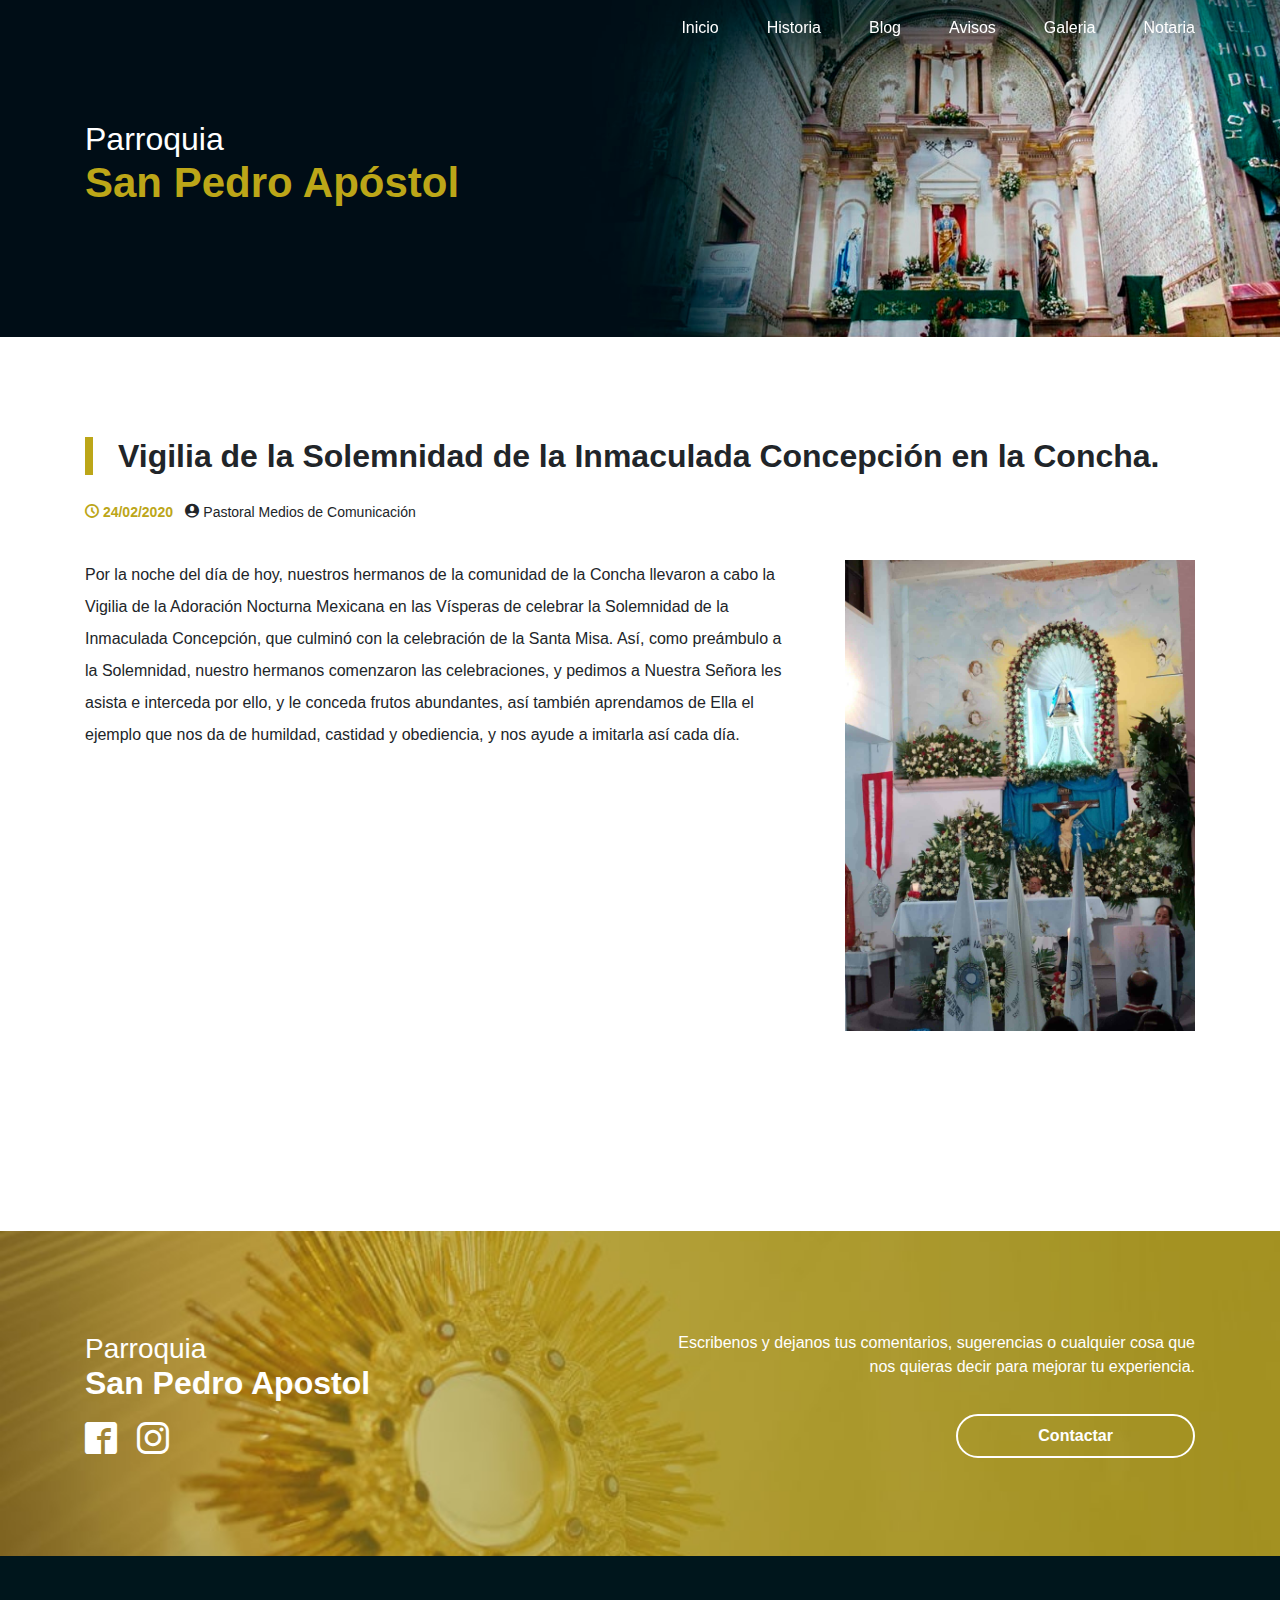
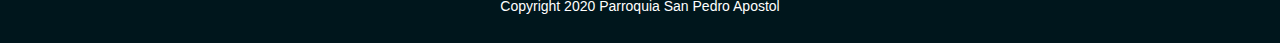
<file: noticia.html>
<!doctype html>
<html lang="es">
  <head>
    <!-- Required meta tags -->
    <meta charset="utf-8">
		<meta name="viewport" content="width=device-width, initial-scale=1, shrink-to-fit=no">
		<title>Vigilia de la Solemnidad de la Inmaculada Concepción en la Concha. / Parroquia San Pedro Apóstol</title>
	  	<link rel="shortcut icon" type="image/x-icon" href="img/logo.ico">
	
	  	<!-- fuentes google lato 
	  
	  	 <link href="https://fonts.googleapis.com/css?family=Lato&display=swap" rel="stylesheet"> -->
	  
		<!-- estilos css pablo -->
		<link rel="stylesheet" type="text/css" href="css/styles.css">
	  	
	    <!-- iconmon -->
	    <link rel="stylesheet" type="text/css" href="css/style.css">
	  
        <!-- Bootstrap CSS -->
		<link rel="stylesheet" type="text/css" href="css/bootstrap.min.css">
	  <script src="js/scroll.js"></script>
	  	
	  
  </head>
	<!--
  <body data-spy="scroll">
		
		-->
	<body id="inicio">
		
	 <nav class="navbar navbar-expand-lg fixed-top">
		<div class="container">
			<a class="navbar-brand" href="#"><span class="icon-cross1"></span> <span>Parroquia San Pedro Apóstol</span></a>
				<button class="navbar-toggler" type="button" data-toggle="collapse" data-target="#navbarText" aria-controls="navbarText" aria-expanded="false" aria-label="Toggle navigation">
					<span class="icon-close"></span>
				</button>
				<div class="collapse navbar-collapse" id="navbarText">
					<ul class="navbar-nav ml-auto navbar-right">
						<li class="nav-item"><a href="index.html">Inicio</a></li>
						<li class="nav-item"><a href="#historia">Historia</a></li>
						<li class="nav-item"><a href="blog.html">Blog</a></li>
						<li class="nav-item"><a href="#avisos">Avisos</a></li>
						<li class="nav-item"><a href="galeria.html">Galeria</a></li>
						<li class="nav-item"><a href="#notaria">Notaria</a></li>
					</ul>
				</div>
		</div>
	  </nav>
			
	  
	<!-- seccion banner -->		
	  <section class="noticia-info">
	  		<div class="container">
		  		<div class="row">
					<div class="col-lg-7 col-md-8 col-sm-12">
						
						<h1 class="title">Parroquia<br><strong>San Pedro Apóstol</strong></h1>
						
					</div>
				</div>
		  </div>
	  </section>
	  
	  
	  <section class="noticia-body">
		<div class="container">
			<div class="row">
				<div class="col-lg-12 col-md-12 col-sm-12">
					<h4>Vigilia de la Solemnidad de la Inmaculada Concepción en la Concha.</h4>
				</div>
				<div class="col-lg-8 col-md-8 col-sm-12">
					
					<ul class="list-unstyled list-inline">
						<li class="list-inline-item"><span class="icon-clock"></span> 24/02/2020</li>
						<li class="list-inline-item"><span class="icon-user-solid-circle"></span> Pastoral Medios de Comunicación</li>
					</ul>
					<p> Por la noche del día de hoy, nuestros hermanos de la comunidad de la Concha llevaron a cabo la Vigilia de la Adoración Nocturna Mexicana en las Vísperas de celebrar la Solemnidad de la Inmaculada Concepción, que culminó con la celebración de la Santa Misa.
Así, como preámbulo a la Solemnidad, nuestro hermanos comenzaron las celebraciones, y pedimos a Nuestra Señora les asista e interceda por ello, y le conceda frutos abundantes, así también aprendamos de Ella el ejemplo que nos da de humildad, castidad y obediencia, y nos ayude a imitarla así cada día. </p>
					
				
				
				</div>
				<div class="col-lg-4 col-md-4 col-sm-12">
					<img src="img/noticias/img-noti1.jpeg" alt="" class="img-fluid">
				</div>
			</div>
		</div>
	  </section>
	  











	  
	  <section class="contacto">
	  	<div class="container">
		  	<div class="row">
				<div class="col-lg-6 col-md-6 col-sm-12">
					<ul class="list-unstyled text">
						<li><span>Parroquia</span></li>
						<li><strong>San Pedro Apostol</strong></li>
						<li class="redes"><span class="icon-facebook"></span><span class="icon-instagram"></span></li>
					</ul>
				</div>
				
				<div class="col-lg-6 col-md-6 col-sm-12 comentarios">
					<ul style="text-align: right" class="list-unstyled">
						<li>Escribenos y dejanos tus comentarios, sugerencias o cualquier cosa que nos quieras decir para mejorar tu experiencia.</li>
						<li><button class="btn-contacto" type="button" data-toggle="modal" data-target="#modalcontacto">Contactar</button></li>
					</ul>
				</div>

			</div>	
			 
		  </div>
	  </section>
		
		
		<!-- ventana modal contacto -->
	<div class="modal fade" id="modalcontacto" tabindex="-1" role="dialog" aria-labelledby="modalcontacto" aria-hidden="true">
		<div class="modal-dialog" role="document">
			<div class="modal-content">
				<div class="modal-header">
					<h5 class="modal-title">Contactar</h5>
					<button type="button" class="close" data-dismiss="modal" aria-label="Close">
					  <span aria-hidden="true">&times;</span>
					</button>
				</div>
				<form name="contacto" id="formcontacto">
				<div class="modal-body">
					
					 <div class="form-group">
						<input name="nombre" type="text" class="form-control" id="nombre-cont" placeholder="Nombre" required>
					  </div>
					  <div class="form-group">
						<input name="email" type="email" class="form-control" id="email-cont" placeholder="Correo electronico" required>
					  </div>
					  <div class="form-group">
						<input name="asunto" type="text" class="form-control" id="asunto-cont" placeholder="Asunto" required>
					  </div>
					  <div class="form-group">
						<textarea name="mensaje" rows="5" class="form-control" id="mensaje-cont" placeholder="Mensaje" required></textarea>
					  </div>
					
					
				</div>
				<div class="modal-footer">
					<button type="reset" class="btn">Borrar</button>
					<button type="submit" class="btn">Enviar Mensaje</button>
				</div>
				</form>
			</div>
		</div>
	</div>
		
		
		
		
	
      <footer>
		  <div class="container">
		  	<div class="row">
				<div class="col-lg-12">
					<p>Copyright 2020 Parroquia San Pedro Apostol</p>
				</div>  
			</div>
		  </div>
	  </footer>

		
		
	<nav class="navbar fixed-bottom" id="menu-2">
			 <a class="navbar-brand" href="index.html"><i class="icon-home"></i></a>
			 <a class="navbar-brand" href="blog.html"><i class="icon-note"></i></a>
			 <a class="navbar-brand" href="index.html#avisos"><i class="icon-notifications"></i></a>
			 <a class="navbar-brand" href="galeria.html"><i class="icon-photo"></i></a>
			 <a class="navbar-brand" href="index.html#notaria"><i class="icon-user-plus"></i></a>	   
	</nav>

    <!-- Optional JavaScript -->
    <!-- jQuery first, then Popper.js, then Bootstrap JS -->
	
    <script src="js/jquery-3.3.1.slim.min.js"></script>
    <script src="js/popper.min.js"></script>
    <script src="js/bootstrap.min.js"></script>


	  <script>
        $(document).ready(function(){
            $(window).scroll(function() {
                var scroll = $(window).scrollTop();
                if(scroll < 200){
                    $('.navbar').removeClass('menu');
					$('.navbar .navbar-brand span').css({"display":"none"});
					
					
                }else{
                    $('.navbar').addClass('menu');
					$('.navbar .navbar-brand span').css({"display":"initial"});
					
					
                }      
            })
        })
		  
		 
		  
    </script>



  </body>
</html>
</file>
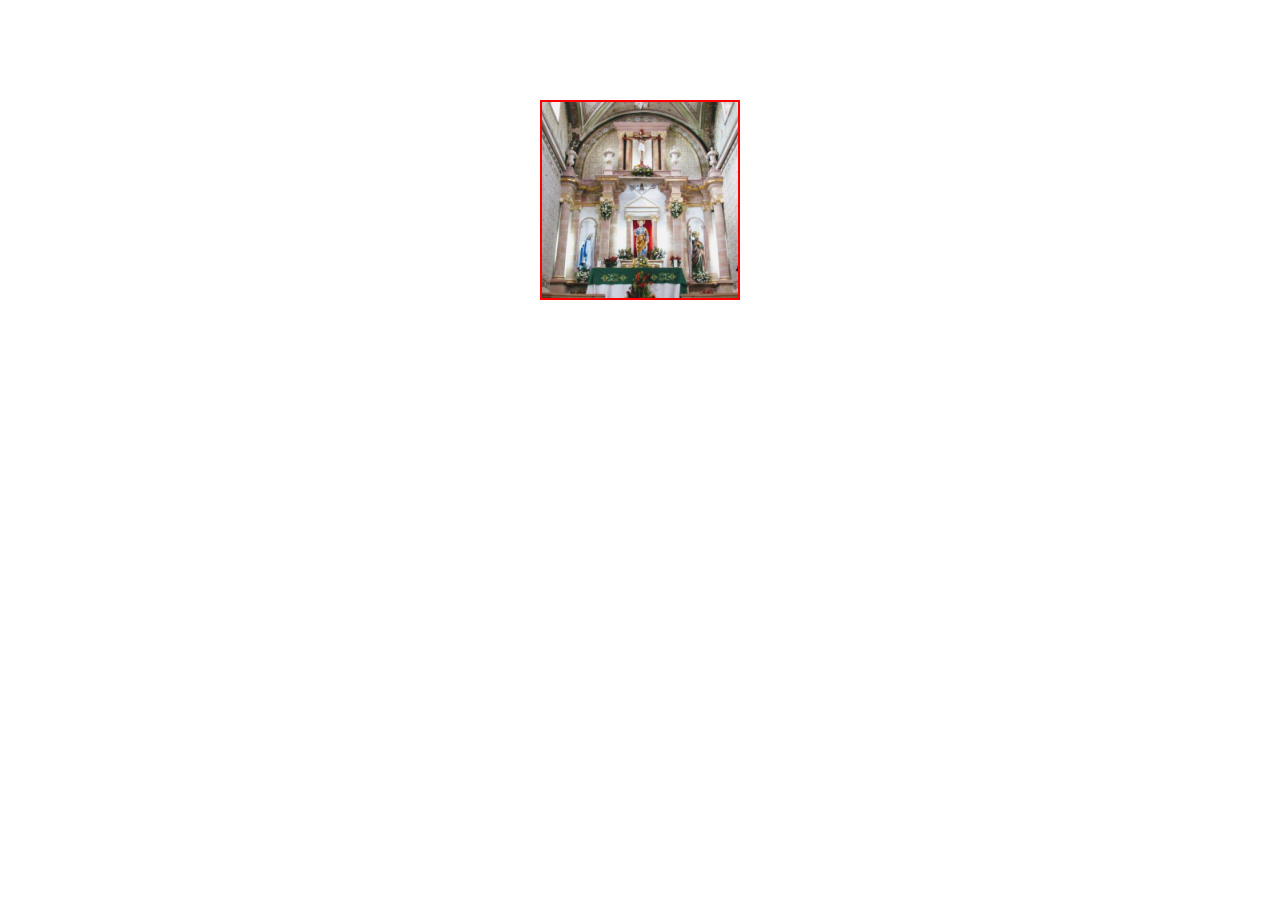
<file: prueba.html>
<!doctype html>
<html>
<head>
<meta charset="utf-8">
<title>Documento sin título</title>
	<link rel="stylesheet" type="text/css" href="css/styles.css">
	  	
	    <!-- iconmon -->
	    <link rel="stylesheet" type="text/css" href="css/style.css">
	  
        <!-- Bootstrap CSS -->
		<link rel="stylesheet" type="text/css" href="css/bootstrap.min.css">
	<style>
		.contenedor{
			width: 200px;
			height: 200px;
			position: relative;
			margin: auto;
			top: 100px;
			right: 0;
			bottom: 0;
			left: 0;
			border: 2px solid red;
			overflow: hidden;
			
		}
		.contenedor img{
			position: absolute;
			height: 200px;
			margin: auto;
			top: 0;
			right: 0;
			bottom: 0;
			left: -25%;
		}
		
	
	</style>
	
</head>

<body>
		<div class="contenedor">
			<img src="img/we.jpg"  alt="c">
		</div>
		
	<script src="js/jquery-3.3.1.slim.min.js"></script>
    <script src="js/popper.min.js"></script>
    <script src="js/bootstrap.min.js"></script>
	
</body>
</html>
</file>
<file: css/styles.css>
:root {
	--cpri: #bca618;
	--csec: #00161c;
}


html{
    scroll-behavior: smooth;
	
}



body{
	font-family: 'Lato', sans-serif !important;
	
}



/* estilo menu */

#menu-2{
	display: none;
}


.navbar{
	transition: all 0.5s;
	min-height: 56px;
}


.navbar ul li a{
	color: #fff;
	font-size: 16px;
	text-decoration: none;
	margin-left: 48px;
	
}
.navbar ul li a:hover{
	border-bottom: 4px solid var(--cpri);
	text-decoration: none;
	padding-bottom: 1em;
}

.navbar .navbar-brand span{
	display: none;
	color: #fff;
}


.menu{
	box-shadow: rgba(0, 0, 0, 0.05) 0px 14px 19px -1px;
	background: var(--csec);
}



/* estilos banner */

.banner{
	width: 100%;
	padding-bottom: 40px;
	padding-top: 160px;
	
}
.banner .img-pri{
	position: absolute;
	float: right;
	top: 0;
	right: 0;
	z-index: 0;
}

.banner .media{
	margin-top: 40px
}
.banner h1{
	font-size: 48px;
}
.banner .title strong{
	font-size: 52px;
	font-weight: bold;
}

.fras-sanpedro p{
	margin-top: 15px;
	font-size: 16px;
}

/*------ estilos para los subtitulos ---------

->bienenidos
->Noticias
->señor de los trabajos
->galeria
->Notaria parroquial
->celebraciones parroquiales   

-----------------------------*/

.subtitles-pri{
	font-size: 32px;
	font-weight: bold;
}




/* ------ seccion bienvenidos ------*/
.bienvenidos{
	width: 100%;
	padding-top: 100px;
	padding-bottom: 50px;
}
.bienvenidos h2{
	border-bottom: 2px solid var(--cpri);
	padding-bottom: 10px;
	display: inline-block;
}

.bienvenidos p{
	
	font-size: 16px;
	line-height: 35px;
	text-align: left;
	margin-top: 25px;
		
}

.bienvenidos img{
	width: 500px;
	margin-top: 18%;
	
}
.bienvenidos .mineral{
	display: none;
}


.img-sombra{
	-webkit-moz-box-shadow: 0 10px 20px rgba(0,0,0,0.19), 0 6px 6px rgba(0,0,0,0.23);
	-moz-box-shadow: 0 10px 20px rgba(0,0,0,0.19), 0 6px 6px rgba(0,0,0,0.23);
	box-shadow: 0 10px 20px rgba(0,0,0,0.19), 0 6px 6px rgba(0,0,0,0.23);
	
}


/*------ seccion historia --- */

.historia{
	width: 100%;
	padding-top: 100px;
	padding-bottom: 50px;
	position: relative;
	

}
.historia .ancla-historia{
	width: 10px;
	height: 10px;
	background: transparent;
	position: absolute;
	margin-right: auto;
	margin-left: auto;
	left: 0;
	right: 0;
	top: -80px;
	
}

.historia img{
	width: 600px;
	
}
.historia .pedro{
	display: none;
}

.historia .info{
	padding-left: 60px;
}
.historia .info h3{
    
	font-size: 32px;
	font-weight: bold;
		
}
.historia .info p{
	
	font-size: 16px;
	color: #5b5b5b;
	line-height: 30px;
	
}

.historia a:link{
	text-decoration: none;
	padding: 8px 60px 8px 60px;
	margin-bottom: 30px;
	display: inline-block;
	background: var(--cpri);
	color: #fff;
	-webkit-box-shadow: -1px 11px 15px -6px rgba(188,166,24,0.68);
	-moz-box-shadow: -1px 11px 15px -6px rgba(188,166,24,0.68);
	box-shadow: -1px 11px 15px -6px rgba(188,166,24,0.68);
	-webkit-border-radius: 100px;
	-moz-border-radius: 100px;
	border-radius: 100px;
	-webkit-transition-duration: 0.4s; /* Safari */
  	transition-duration: 0.4s;
}
.historia a:visited{
	color: #fff;
}

.historia a:hover{
	-webkit-box-shadow: -1px 11px 15px -1px rgba(188,166,24,0.72);
	-moz-box-shadow: -1px 11px 15px -1px rgba(188,166,24,0.72);
	box-shadow: -1px 11px 15px -1px rgba(188,166,24,0.72);

}


/* ventana modal sacerdotes */
.sacerdotes .modal-content{
	border: none;
}
.sacerdotes .modal-content .modal-header{
	background: var(--cpri);
	color: #fff;
	border-bottom: none;
	border-radius: 0;
}
.sacerdotes .modal-content .modal-header h5{
	text-align: center;
	margin-left: auto;
}
.sacerdotes .modal-content .modal-body ul li{
	font-weight: bold;
}
.sacerdotes .modal-content .modal-body span{
	margin-right: 30px;
	font-weight: normal;
	color: #848484;
}

.sacerdotes .modal-content .modal-footer button{
	background: var(--csec);
	color: #fff;
}




/* -------------------------------*/


/* señor de los trabajos */


.s-trabajos{
	width: 100%;
	margin-top: 100px;
	margin-bottom: 50px;

}

.s-trabajos h2{
	border-bottom: 2px solid var(--cpri);
	padding-bottom: 10px;
	display: inline-block;
}

.s-trabajos p{
	
	font-size: 16px;
	line-height: 35px;
	text-align: left;
	margin-top: 25px;
		
}
.s-trabajos span{
	border-bottom: 2px solid var(--cpri);
	font-weight: bold;
}


.s-trabajos-img{
	margin-top: 90px;
	
}

.s-trabajos-img-max{
	display: none;
	
}



.s-trabajos .historia-p{
	padding-left: 5%;
	font-size: 16px;
	text-align: left;
	border-left: 10px solid var(--cpri);
	
}




/*--------- seccion avisos --- */

.avisos{
	width: 100%;
	margin-top: 100px;
	padding-bottom: 100px;
	padding-top: 100px;
	background: url(../img/noticias-im.jpg) no-repeat center center fixed; 
	-webkit-background-size: cover;
	-moz-background-size: cover;
	-o-background-size: cover;
	background-size: cover;
	position: relative;
	
}

.avisos .ancla-blog{
	width: 10px;
	height: 10px;
	background: transparent;
	position: absolute;
	margin-right: auto;
	margin-left: auto;
	left: 0;
	right: 0;
	top: -80px;
	
}
.avisos .ancla-avisos{
	width: 10px;
	height: 10px;
	background: transparent;
	position: absolute;
	margin-right: auto;
	margin-left: auto;
	left: 0;
	right: 0;
	top: -80px;
	
}



.avisos .card-avisos{
	margin-top: 60px;
	min-height: 380px;
	border: none !important;
	
	
}

.avisos .card-avisos .card-header{
	padding: 0px;
	background: var(--cpri);
	border: none !important;
}
.avisos .card-avisos .card-header h4{
	text-align: center;
	font-family: 'Lato', sans-serif;
	font-size: 30px;
	font-weight: bold;
	margin-top: 20px;
	margin-bottom: 20px;
	color: #fff;
	
	
}

.avisos .card-avisos .list-avisos li{
	font-size: 16px;
	line-height: 30px;
	margin-bottom: 20px;
	border-bottom: 1px dashed var(--cpri);
}


/* noticias */
.avisos .noticias{
	padding-right: 10%;
}
.noticias h4{
	border-bottom: 2px solid var(--cpri);
	padding-bottom: 10px;
	display: inline-block;
	font-size: 32px;
	font-weight: bold;
	color: #fff;
	margin-bottom: 40px;
	
}
.noticias .fecha{
	text-align: center;
	color: #fff;
	font-size: 36px;
	font-weight: bold;
}
.noticias .fecha span{
	font-size: 14px;
	font-weight: normal;
}

.noticias h5{
	color: #fff;
	font-size: 20px;
	
}
.noticias p{
	color: #727272;
	text-align: left;
}

.noticias p a{
	color: var(--cpri);
	text-decoration: none;
	margin-bottom: 30px;
	outline: none;
}
.noticias p a:hover{
	border-bottom: 2px solid var(--cpri);
	padding-bottom: 5px;
}

.noticias p a:visited{
	color: var(--cpri);
	
}



.noticias .btn-noticias{
	
	border: 1px solid var(--cpri);
	margin-top: 80px;
	display: inline-block;
	text-decoration: none;
	color: #fff;
	padding: 8px 80px 8px 80px;
	-webkit-border-radius: 100px;
	-moz-border-radius: 100px;
	border-radius: 100px;
	-webkit-transition-duration: 0.4s; /* Safari */
  	transition-duration: 0.4s;
	outline: none;
	
}





.noticias .btn-noticias:hover{
	background: var(--cpri);
	color: #fff;
}

.noticias .btn-noticias:visited{
	
	color: #fff;
	text-decoration: none;
	
}


/* seccion galeria */

.galeria{
	width: 100%;
	padding-bottom: 100px;
	padding-top: 160px;
	position: relative;
	
	
}
.galeria .ancla-galeria{
	width: 10px;
	height: 10px;
	background: transparent;
	position: absolute;
	margin-right: auto;
	margin-left: auto;
	left: 0;
	right: 0;
	top: 40px;
	
}

.galeria .carousel{
	
	border-top: 20px solid #fff;
	border-right: 20px solid #fff;
	border-bottom: 40px solid #fff;
	border-left: 20px solid #fff;
	-webkit-box-shadow: 0px 5px 25px 5px rgba(0,0,0,0.2);
	-moz-box-shadow: 0px 5px 25px 5px rgba(0,0,0,0.2);
	box-shadow: 0px 5px 25px 5px rgba(0,0,0,0.2);


}

.carousel .carousel-inner {
    width: 100%;
   
	
}

.galeria h2{
	border-bottom: 2px solid var(--cpri);
	padding-bottom: 10px;
	display: inline-block;
	margin-top: 60px;
}

.galeria .info{
	padding-left: 60px;
}
.galeria p{
	line-height: 30px;
	margin-top: 30px;
	margin-bottom: 40px;
}


.galeria .btn-galeria{
	
	border: 1px solid var(--cpri);
	display: inline-block;
	text-decoration: none;
	background: var(--cpri);
	color: #fff;
	padding: 8px 60px 8px 60px;
	-webkit-box-shadow: -1px 11px 15px -6px rgba(188,166,24,0.68);
	-moz-box-shadow: -1px 11px 15px -6px rgba(188,166,24,0.68);
	box-shadow: -1px 11px 15px -6px rgba(188,166,24,0.68);
	-webkit-border-radius: 100px;
	-moz-border-radius: 100px;
	border-radius: 100px;
	-webkit-transition-duration: 0.4s; /* Safari */
  	transition-duration: 0.4s;
	
}



.galeria .btn-galeria:visited{
	color: #fff;
}

.galeria .btn-galeria:hover{
	-webkit-box-shadow: -1px 11px 15px -1px rgba(188,166,24,0.72);
	-moz-box-shadow: -1px 11px 15px -1px rgba(188,166,24,0.72);
	box-shadow: -1px 11px 15px -1px rgba(188,166,24,0.72);

}

/* notaria */

.notaria{
	padding-top: 100px;
	width: 100%;
	padding-bottom: 100px;
	position: relative;
	
	
}
.notaria .ancla-notaria{
	width: 10px;
	height: 10px;
	background: transparent;
	position: absolute;
	margin-right: auto;
	margin-left: auto;
	left: 0;
	right: 0;
	top: -40px;
	
}
.notaria h2{
	border-bottom: 2px solid var(--cpri);
	padding-bottom: 10px;
	margin-bottom: 50px;
	display: inline-block;
	
}
.notaria .info{
	margin-bottom: 80px;
}

.notaria .info ul li{
	font-weight: bold;
	line-height: 35px;
}

/* horario de atencion */

.horario .card{
	background: var(--csec);
	padding-top: 15px;
	padding-right: 15px;
	padding-bottom: 30px;
	padding-left: 15px;
	margin-top: 60px;
	margin-right: 50px;
}
.horario .card p{
	text-align: center;
	margin-bottom: 30px;
	font-size: 24px;
	color: #fff;
}
.horario .card ul li{
	line-height: 35px;
	color: #aaaaaa;
	font-weight: 400;
}
.horario .card ul .day{
	color: var(--cpri);
	font-size: 18px;
	
}




/* requisitos */
.requisitos .card{
	border-radius: 0;
	margin-bottom: 20px;
	border: 1px dotted var(--cpri);	
	
}

.requisitos ul li{
	line-height: 30px;
	font-size: 15px;
}





/* celebraciones */
.celebraciones{
	width: 100%;
	padding-top: 50px;
	padding-bottom: 200px;

}
.celebraciones img{
	position: absolute;
	width: 400px;
	top: -50px;
	left: -250px;
}
.celebraciones .card{

	border: none;
	
}
.celebraciones .card .card-header{
	
	text-align: center;
	color: #fff;
	background: var(--cpri);
}
.celebraciones .card .card-body{
	
	background: var(--csec);
	color: #fff;
	padding: 5% 10% 10% 10%;
}
.celebraciones .card ul li{
	line-height: 30px;
	color: #aaaaaa;
	font-weight: 400;
}
.celebraciones .card ul .day{
	font-size: 18px;
	color: #fff;
	font-weight: bold;
}

.celebraciones .card ul li span{
	
	color: var(--cpri);
	
}


/* contacto */
.contacto{
	width: 100%;
	padding-bottom: 80px;
	padding-top: 100px;
	background: url(../img/file.jpg) center center no-repeat;
	background-size: cover;
	-webkit-background-size: cover;
	-moz-background-size: cover;
	-o-background-size: cover;
	color: #fff;
}
.contacto .text{
	font-size: 28px;
	font-weight: lighter;
	line-height: 35px;
}
.contacto .text strong{
	font-size: 32px;
	font-weight: bold;
	
}
.contacto .text .redes{
	margin-top: 20px;	
}
.contacto .text .redes span{
	margin-right: 20px;
	font-size: 32px;
}

.contacto .btn-contacto{
	padding: 8px 80px 8px 80px;
	-webkit-border-radius:1005px;
	-moz-border-radius: 100px;
	border-radius: 100px;
	border: 2px solid #fff;
	margin-top: 35px;
	color: #fff;
	font-weight: bold;
	text-decoration: none;
	outline: none;
	-webkit-transition-duration: 0.4s;
	transition-duration: 0.4s;
	background: transparent;
	
}

.contacto .btn-contacto:hover{
	background: #00161c;
	border: 2px solid var(--csec);
	color: #fff;
}

.contacto .btn-contacto:visited{
	text-decoration: none;
}


#modalimagen .modal-dialog{
	max-width: 600px;
}

#modalimagen .modal-dialog .modal-header{
	background: var(--cpri);
	color: #fff;
	border-radius: 0;
	
}
#modalimagen .modal-dialog .modal-header .close{
	color: #fff;
	outline: none;
}

#modalimagen .modal-dialog .modal-body .form-group .form-control{
	border: 1px solid #D5D5D5;
	border-radius: 0px;
	box-shadow: inset 0px 0px 0px;
}

#modalimagen .modal-dialog .modal-body .form-group input:focus, #modalimagen .modal-dialog .modal-body .form-group textarea:focus{
	
	border: 1px solid var(--cpri);
	background: var(--cpri);
	color: #fff;
}

#modalimagen .modal-dialog .modal-body .form-group .form-control::placeholder {
    color: #747474;
    
}

#modalimagen .modal-dialog .modal-footer{
	border-top: none;
}
#modalimagen .modal-dialog .modal-footer .btn{
	background: var(--csec);
	color: #fff;
	padding-left: 5%;
	padding-right: 5%;
	outline: none !important;
	border: none !important;
	
}
#modalimagen .modal-dialog .modal-footer .btn:hover{
	background: var(--cpri);
	outline:none !important;
	border: none !important;
}
#modalimagen .modal-dialog .modal-footer button.btn:focus{
	
	box-shadow: 0 0 0 0;
}




/* pie de pagina */
footer{
	text-align: center;
	background: var(--csec);
	color: #fff;
	font-size: 14px;
	padding-top: 40px;
	padding-bottom: 10px;
}


footer p span:first-child{	
	color: #fff;
	padding: 2px;
	font-weight: bold;
	
	
}
footer p span:last-child{	
	color: #F8FF00;
	
	
	
}
footer p a:link{
	text-decoration: none;
	outline: none;
}









/* seccion blog */

.banner-info{
	
	background: url("../img/banner-info.jpg") center center no-repeat;
	-webkit-background-size: cover;
	-moz-background-size: cover;
	-o-background-size: cover;
	background-size: cover;
	padding-bottom: 50px;
	width: 100%;
}


.banner-info h1{
	color: #fff;
	margin-top: 120px;
	font-size: 32px;
}
.banner-info h1 strong{
	font-size: 42px;
	color: var(--cpri);
}
.banner-info p span{
	font-size: 48px;
	color: #fff;
	border-bottom: 2px solid var(--cpri);
	padding-bottom: 10px;
	margin-bottom: 15px;
	display: inline-block;
}

.banner-info p{
	font-size: 16px;
	color: #fff;
	margin-top: 50px;
}


/* estilos cuerpo del blog */

.blog{
	padding-top: 80px;
	padding-bottom: 80px;
	width: 100%;
	background: #fefefe;
	
}
.blog h4{
	border-bottom: 2px solid var(--cpri);
	padding-bottom: 10px;
	display: inline-block;
	font-size: 32;
	font-weight: bold;
	margin-bottom: 50px;
}
.blog .card{
	margin-bottom: 50px;
	-webkit-box-shadow: 0px 0px 30px -10px rgba(209,209,209,1);
	-moz-box-shadow: 0px 0px 30px -10px rgba(209,209,209,1);
	box-shadow: 0px 0px 30px -10px rgba(209,209,209,1); 
	border: none;
}

.blog .card .image-n{
	clip-path: inset(0 0 0 0);
	position: relative;
}
.blog .card img{
	position: absolute;
	left: 0px;
	right: 0px;
	top: 0px;
	margin-top: auto;
	
	

}

.blog .card .card-body .card-title{
	font-size: 20px;
	font-weight: bold;
	margin-bottom: 25px;
}
.blog .card .card-body .card-text{
	font-size: 15px;
	color: #232323;
}
.blog .card .card-body .card-text .text-muted{
	color: var(--csec) !important;
	font-weight: bold !important;
}

.blog .card .card-body .time{
	position: relative;
	top: -15px;
	font-size: 14px;
	margin-bottom: 0;
}

.blog .card .card-body p a{
	
	text-decoration: none;
	position: absolute;
	right: 25px;
	color: var(--csec);
	border-bottom: 2px solid var(--cpri);
	outline: none;
}

.blog .card .card-body p a:hover{
	color: var(--cpri);
}


/* comentarios */
.comentarios-b{
	padding-top: 90px;
	padding-bottom: 50px;
}
.comentarios-b .title-c{
	background: var(--csec);
	text-align: center;
	font-size: 20px;
	color: #fff;
}

.comentarios-b ul li{
	border: 1px solid #ebebeb;
	font-size: 14px;
	color:#232323;
	
}





/* estilos pagina noticia */
/* seccion blog */

.noticia-info{
	
	background: url("../img/banner-info.jpg") center center no-repeat;
	-webkit-background-size: cover;
	-moz-background-size: cover;
	-o-background-size: cover;
	background-size: cover;
	padding-bottom: 120px;
	width: 100%;

}


.noticia-info h1{
	color: #fff;
	margin-top: 120px;
	font-size: 32px;
}
.noticia-info h1 strong{
	font-size: 42px;
	color: var(--cpri);
}

.noticia-body{
	padding-top: 100px;
	padding-bottom: 200px;
	width: 100%;

}
.noticia-body h4{
	font-size: 32px;
	border-left: 8px solid var(--cpri);
	padding-left: 25px;
	margin-bottom: 25px;
	font-weight: bold;

}
.noticia-body ul li{
	font-size: 14px;
}
.noticia-body ul li:first-child{
	color: var(--cpri);
	font-weight: bold;
}
.noticia-body p{
	line-height: 32px;
	font-size: 16px;
	padding-right: 25px;
	margin-top: 35px;
}
.noticia-body img{
	margin-top: 60px;
}



/* pagina galeria */

.galeria-body{
	margin-top: 100px;
	margin-bottom: 200px;
	width: 100%;
	position: relative;
}
.galeria-body .btn-subir-img{
	padding: 8px 40px 8px 40px;
	-webkit-border-radius: 100px;
	-moz-border-radius: 100px;
	border-radius: 100px;
	border: none;
	color: #fff;
	font-weight: bold;
	text-decoration: none;
	outline: none;
	-webkit-transition-duration: 0.4s;
	transition-duration: 0.4s;
	background: var(--cpri);
	margin-bottom: 35px;
	position: relative;
	overflow: hidden;
	
}

.galeria-body .btn-subir-img:hover{
	background: var(--csec);
	color: #fff;
	outline: none;
	-webkit-transition-duration: 0.4s;
	transition-duration: 0.4s;
}

.galeria-body .btn-subir-img:visited{
	text-decoration: none;
}
.galeria-body .btn-subir-img span{
	margin-left: 5px;
	display: inline-block;
}
.galeria-body .btn-subir-img:hover > span{
	animation: subir 0.7s ease;
}

@keyframes subir {
	from{
		transform: translateY(50px);
	}
	
	to{
		transform: translateY(0px);
	}
  		
}


#modalcontacto .modal-dialog{
	max-width: 600px;
}

#modalcontacto .modal-dialog .modal-header{
	background: var(--cpri);
	color: #fff;
	border-radius: 0;
	
}
#modalcontacto .modal-dialog .modal-header .close{
	color: #fff;
	outline: none;
}

#modalcontacto .modal-dialog .modal-body .form-group .form-control{
	border: 1px solid #D5D5D5;
	border-radius: 0px;
	box-shadow: inset 0px 0px 0px;
}

#modalcontacto .modal-dialog .modal-body .form-group input:focus, #modalcontacto .modal-dialog .modal-body .form-group textarea:focus{
	
	border: 1px solid var(--cpri);
	background: var(--cpri);
	color: #fff;
}

#modalcontacto .modal-dialog .modal-body .form-group .form-control::placeholder {
    color: #747474;
    
}

#modalcontacto .modal-dialog .modal-footer{
	border-top: none;
}
#modalcontacto .modal-dialog .modal-footer button{
	background: var(--csec);
	color: #fff;
	
	outline: none !important;
	border: none !important;

	
}
#modalcontacto .modal-dialog .modal-footer button:hover{
	background: var(--cpri);
	outline:none !important;
	border: none !important;
}
#modalcontacto .modal-dialog .modal-footer button:focus{
	
	box-shadow: 0 0 0 0;
}






.galeria-body .categorias li{
	line-height: 32px;
	color: #818181;
	font-size: 15px;
	
}
.galeria-body .categorias li:hover{
	color: var(--csec);
	cursor: pointer;
	font-weight: bold;
}

.galeria-body .categorias-dr{
	display: inline-block;
}
.galeria-body .categorias-dr button{
	padding: 8px 50px 8px 50px;
	-webkit-border-radius: 100px;
	-moz-border-radius: 100px;
	border-radius: 100px;
	border: none;
	color: #fff;
	font-weight: bold;
	outline: none;
	background: var(--csec);
	display: none;
}
.dropdown-menu{
	border: 2px solid #bca618 !important; 
}
.galeria-body .categorias-dr ul li:hover{
	cursor: pointer;
	background: var(--cpri);
	color: #fff;
}

	

.galeria-items .imagen-item{
	width: 100%;
	height: 250px;

}
.galeria-items .imagen-item::before{
	background: var(--csec);
	content: "";
	width: 100%;
	height: 250px;
	position: absolute;
	opacity: 0%;
}

.galeria-items .card{
	margin-bottom: 12%;
	border: none;
	
}
.galeria-items .card .card-text{
	font-size: 14px;
	font-weight: bold;
}
.img-tum a:link{
	text-decoration: none;
	outline: none;
	color: #212529;
}
.img-tum a:visited{
	color: #212529;
}
.img-tum a:hover .card-body{
	background: #00161c;
	color: #fff;
	
}
.img-tum a:hover .imagen-item::before{
	opacity: 35%;
	
}


/* ventana modal galeria*/

.modal-content{
	border: none !important;
}

.gal-ventana .contenido{
	padding: 2%;
}
.gal-ventana .contenido h5{
	text-align: center;
	font-size: 28px;
	margin-bottom: 25px;
}
.gal-ventana .contenido p{
	font-size: 14px;
	color: #525252;
	line-height: 26px;
	text-align: left;
	overflow: auto;
	max-height: 350px;
}
.gal-ventana img{
	max-height: 500px;
}
.gal-ventana .close-img{
	position: absolute;
	right: -20px;
	top: -20px;
	background: var(--csec);
	border: none;
	font-size: 28px;
	border-radius: 100px;
	width: 2em;
	height: 2em;
	color: white;
	outline: none;
	z-index: 100000;
	
}
.gal-ventana .modal-footer{

    justify-content: flex-start;
    padding-top: 1rem;
    padding-right: 1rem;
    padding-bottom: 0;
    padding-left: 1rem;
    border-top: none;
    
}
.gal-ventana .modal-footer ul li{
	font-size: 14px;
}
.gal-ventana .modal-footer ul li:nth-child(2){
	color: var(--cpri);
	font-weight: bold;
}




/* ------------------------diseno responsive-------------------------------------------------------- */




@media screen and (max-width: 1920px){
	.banner .media{
		padding-right: 15%;
	}
	
	
}

@media screen and (min-width: 1441px){
	.img-pri{
		display: none;
	}
	.img-sec{
		display: block;
		position: relative;
		top: -10%;
	}
	.bienvenidos {
    	padding-top: 0px;
	}
	.xnav{
		background: var(--csec);
	}
}

@media screen and (max-width: 1440px){
	.img-sec{
		display: none;
	}
	.img-pri{
		display: block;
	}
	.banner .media{
		padding-right: 15%;
	}
}




@media screen and (max-width: 1199px){
	
	/* estilos banner */
	
	.img-pri{
	
		width: 680px;
		height: 100%;
	}
	.banner .media{
		margin-top: 20px;
	}
	.banner .media img{
		width: 80px;
		margin-top: 20px;
		position: relative;
	}
	
	
	/* seccion bienvenidos */
	.bienvenidos img{
		display: none;		
	}
	.bienvenidos .mineral{
		display: inline-block;
		width: 400px;
	}
	
	/* seccion historia */
	.historia img{
		display: none;
		
	}
	.historia .pedro{
		display: block;
		
	}
	
	/* señor de los trabajos */
	.s-trabajos-img{
		display: none;
	}
	
	.s-trabajos-img-max{
		display: block;
		margin-top: 85px;
	
	}
	
	
	/* galeria */
	.galeria h2{
		margin-top: 40px;
	}

	
}

@media screen and (max-width: 1175px){
	.banner{
		background: url("../img/banner-max.jpg") center center no-repeat;
		background-size: cover;
		-webkit-background-size: cover;
		-moz-background-size: cover;
		-o-background-size: cover;
		
	}
	.img-pri{
		display: none;
	}
	.banner h1{
		color: #fff;
	}
	.banner .title strong{
		color: var(--cpri);
	}

	.fras-sanpedro p{
		color: #fff;
	}
	
	.banner .media{
		padding-right: 10%;
	}
	
	/* estilos historia */
	.historia .ancla-historia{
		
		top: 0;

	}
}




@media screen and (max-width: 991px){
	
	.navbar-toggler{
		display: none;
	}
	/* seccion banner */
	.banner .media{
		padding-right: 10%;
	}
	
	/* seccion bienvenidos */
	.bienvenidos .mineral{
		margin-top: 90px;
	}
	.bienvenidos p{
		line-height: 32px;
	}
	
	/* señor de los trabajos */
	.s-trabajos p{
		line-height: 32px;
	}
	.s-trabajos .s-trabajos-img-max{
		margin-top: 80px;
	}
	.s-trabajos .historia-p{
		line-height: 30px;
	}
	
	/* seccion sacerdotes (historia) */
	
	.sacerdotes .modal-content .modal-body span {
    	margin-right: 10px;
	}
	
	/* seccion noticias */

	.avisos .ancla-avisos{
		top: 20px;

	}
	.avisos .card-avisos{
		margin-top: 100px;
	
	}
	.avisos .noticias{
		padding-right: 13px;
		
	}
	/* galeria */
	.galeria .info{
		padding-left: 40px;
	}
	.galeria h2{
		margin-top: 0px;
	}
	.galeria p {
    margin-top: 20px;
    margin-bottom: 20px;
}
	
	/* notaria */
	.horario .card{
		margin-right: 0px;
	}
	
	/* contacto */
	.contacto .btn-contacto{
		margin-top: 25px;
	}
	.contacto .comentarios ul{
		margin-top: 10px;
	}
	
	/* estilos pagina galeria */
	
	.galeria-body .categorias{
		display: none;

	}
	.galeria-body .categorias-dr button{
		display: inline-block;
		margin-left: 25px;
		
	}
	.galeria-body .galeria-items{
		margin-top: 50px;
	}
	
	
	footer{
		margin-bottom: 55px;
	}
	
	.ancla{
		height: 28px;
		width: 28px;
		position: fixed;
		margin: auto;
		top: 0;
		left: 0;
		right: 0;
		bottom: -92%;
	    border: 1px solid red;
	    z-index: 100000;
	}
/* estilos segundo menu */
	#menu-2{
		display: flex;
		text-align: center;
		justify-content: space-around;
		background: var(--csec) !important;
		width: 100%;
    	height: auto;
   		padding-top: 10px;
    	padding-bottom: 10px;
    	padding-left: 0.1rem;
	    padding-right: 0px;
	    margin-left: auto;
	    margin-right: auto;
		
	}
	#menu-2 .navbar-brand {
		margin: 0;
		padding: 0;
		
	}
	#menu-2 a:link{
		font-size: 24px;
	    color: white;
	    display: inline-block;
	    margin: 0;
    	padding: 0;
    	text-decoration: none;
	}
	
	
	
}


@media screen and (max-width: 767px){
	
	/*banner */
	.banner{
		background: url("../img/banner-min.jpg") center center no-repeat;
		background-size: cover;
		-webkit-background-size: cover;
		-moz-background-size: cover;
		-o-background-size: cover;
		
	}
	.banner h1 {
		font-size: 32px;
	}
	.banner .title strong {
		font-size: 38px;
		font-weight: bold;
	}

	.banner .media{
		padding-right: 120px;
	}
	.banner .media img{
		display: none;
	}
	
	.fras-sanpedro p {
		
		font-size: 15px;
	}
		
	
	/* bienvenidos */
	.bienvenidos p{
		text-align: left;
		line-height: 30px;
	}
	.bienvenidos img{
		display: block;
		margin-top: 5%;
	}
	.bienvenidos .mineral{
		display: none;
		
	}
	/* seccion historia */
	.historia .ancla-historia{
		top: 8px;
	}
	.historia img{
		display: block;
		
	}
	.historia .pedro{
		display: none;
	}
	.historia .info {
   		padding-left: 15px;
		padding-top: 10%;
	}
	.historia .info p{
		line-height: 30px;
	}
	
	.sacerdotes .modal-content .modal-body ul li {
		font-size: 14px;
	}
	
	
	/* señor de los trabajos */
	.s-trabajos {
		margin-top: 50px;
	}
	.s-trabajos-img{
		display: block;
		margin-top: 30px;
		margin-bottom: 30px;
	}
	
	.s-trabajos-img-max{
		display: none;
		
	}
	.s-trabajos p {
		line-height: 30px;
	}
	
	.s-trabajos .historia-p {
    
		border-left: 5px solid var(--cpri);
	}
	/* seccion galeria */

	.galeria{
		padding-top: 80px;

	}
	.galeria .ancla-galeria{
		top: 0;

	}
	.galeria .info{
		padding-top: 50px;
		padding-left: 15px;
	}
	
	
	/* notaria */
	.notaria {
    	padding-top: 50px;
	}
	
	.notaria h2 {
    	margin-bottom: 25px;
	}
	
	/*contacto */
	
	.contacto .text {
		text-align: center;
	}

	
	.contacto .comentarios ul{
		margin-top: 50px;
	}
	.contacto .comentarios ul li{
		text-align: center;
	}
	
	
	
	/* estilos blog */
	
	.banner-info{
	
		background: url("../img/banner-info-min.jpg") center center no-repeat;
		background-size: cover;
		-webkit-background-size: cover;
		-moz-background-size: cover;
		-o-background-size: cover;
		
		
	}
	.banner-info p{
		padding-right: 25%;
	}
	
	.blog .card .image-n{
	 
		height: 300px;
		align-items: center;
		position: relative;
		
    }
	.blog .card img{
		position: absolute;
		left: 0px;
		right: 0px;
		top: 0px;
		margin-top: auto;
		
	}
	
	
	/* estilos noticias */
	.noticia-info{
	
		background: url("../img/banner-info-min.jpg") center center no-repeat;
		background-size: cover;
		-webkit-background-size: cover;
		-moz-background-size: cover;
		-o-background-size: cover;
		padding-bottom: 80px;
		
	}
	.noticia-info h1{
		margin-top: 80px;
	}
	.noticia-body{
		padding-top: 50px;
	}
	.noticia-body h4{
		font-size: 28px;
	}
	
	.noticia-body img{
		margin-top: 30px;
	}
	
	/* estilos pagina galeria */
	
	.galeria-body{
		margin-top: 50px;
	}
	.galeria-body .lateral{
		justify-content: space-around;
		display: flex;
	}
	.galeria-body .categorias-dr button{
		margin-left: 0;
	}
	
	.gal-ventana .max, .gal-ventana .modal-dialog{
		width: 100%;
		top: 2%;
		left: 0;
		margin: auto;
		height: 100%;
		border-radius: 0;

	}
	.modal-content{
		border-radius: 0 !important;
	}
	.gal-ventana .contenido h5 {
		
		font-size: 18px;
		margin-top: 25px;
		
	}
	.categorias-dr .dropdown-menu{
		top: 55%;
		left: -30%;
	}
	
}





@media screen and (max-width: 575px){
	
	
	
	
	.subtitles-pri, .noticias h4, .avisos .card-avisos .card-header h4{
		font-size: 28px;
	}
	
	.historia .info h3 {
		font-size: 26px;

	}
	
	.bienvenidos p, .historia .info p, .s-trabajos p, .s-trabajos .historia-p, .noticias p,.avisos .card-avisos .list-avisos li, .galeria p, .horario .card ul .day, .horario .card ul li, .requisitos ul li, .celebraciones .card ul .day, .celebraciones .card ul li, .blog .card .card-body .card-text, .noticia-body p{
		font-size: 14px;
		
	}
	
	.noticias h5, .blog .card .card-body .card-title{
		font-size: 16px;
	}
	
	.noticia-body h4 {
		font-size: 20px !important;
	}
	
	
	.gal-ventana .max, .gal-ventana .modal-dialog{
		top: 0;
	}
	.gal-ventana .close-img{
		position: fixed;
		right: 1.2%;
		top: 1%;
		z-index: 10001;

	}
	 .modal, .modal-content-img{
		height: 100% ;
	}
	.gal-ventana .modal-body{
		background: #fff;
	}
	
	
}





@media screen and (max-width: 465px){
	
	.banner{
		background: url("../img/banner-min-2-ex.jpg") center center no-repeat;
		background-size: cover;
		-webkit-background-size: cover;
		-moz-background-size: cover;
		-o-background-size: cover;
		
		
		
		
	}
	.banner h1 {
		font-size: 28px;
		text-align: center;
		margin-top: 55%;
	}
	.banner .title strong {
		font-size: 32px;	
	}

	.banner .media{
		display: none;
	}
	
	
	/* contacto */
	.notaria .text{
		display: none;
	}
	
	.bienvenidos {
   
		padding-top: 50px;

	}
	
	
	/* contenido blog*/
	.banner-info{
		text-align: center;
		background: url("../img/banner-info-min-2.jpg") center center no-repeat;
		background-size: cover;
		-webkit-background-size: cover;
		-moz-background-size: cover;
		-o-background-size: cover;
	}
	.banner-info p{
		padding-right: 0;
	}
	
	/* contenido noticia*/
	.noticia-info{
		text-align: center;
		background: url("../img/banner-info-min-2.jpg") center center no-repeat;
		background-size: cover;
		-webkit-background-size: cover;
		-moz-background-size: cover;
		-o-background-size: cover;
	}
	.noticia-body h4{
		font-size: 24px;
	}
	.noticia-body p{
		line-height: 30px;
		font-size: 14px;
	}
	.noticia-body img{
		margin-top: 30px;
	}
	
	
	/* estilos pagina galeria */
	
	
	
}


@media screen and (max-width: 452px){
	
	.banner-info h1 {
		
		margin-top: 80px;
		
	}
	
	
	/* contacto */
	.notaria .text{
		display: none;
	}
	
	
	/* estilos pagina galeria */
	
	.galeria-body .lateral{
		display: block;
		
	}
	.galeria-body .lateral .btn-subir-img{
		display: block;
		width: 100%;
	}
	.galeria-body .categorias-dr {
		display: block;
	}
	.galeria-body .categorias-dr button {
		display: block;
		width: 100%;
	}
	.categorias-dr .dropdown-menu{
		width: 100%;
		top: 100%;
		left: 0;
	}
	
	
}

@media screen and (max-width: 378px){
	
	.banner h1 {
		margin-top: 32%;
		margin-bottom: 40%;
	}
	
	.notaria .info ul li {
		font-size: 14px;
	}
}

@media screen and (max-width: 350px){
	
	
	
	.noticias .btn-noticias {
		padding: 8px 40px 8px 40px;
	}
	.notaria .info ul li {
		font-size: 13px;
	}
	
}

@media screen and (max-width: 300px){
	.navbar .parro{
		font-size: 16px;
	}
}
</file>
<file: css/style.css>
@font-face {
  font-family: 'icomoon';
  src:  url('../fonts/icomoon.eot?23h9zs');
  src:  url('../fonts/icomoon.eot?23h9zs#iefix') format('embedded-opentype'),
    url('../fonts/icomoon.ttf?23h9zs') format('truetype'),
    url('../fonts/icomoon.woff?23h9zs') format('woff'),
    url('../fonts/icomoon.svg?23h9zs#icomoon') format('svg');
  font-weight: normal;
  font-style: normal;
  font-display: block;
}

[class^="icon-"], [class*=" icon-"] {
  /* use !important to prevent issues with browser extensions that change fonts */
  font-family: 'icomoon' !important;
  speak: none;
  font-style: normal;
  font-weight: normal;
  font-variant: normal;
  text-transform: none;
  line-height: 1;

  /* Better Font Rendering =========== */
  -webkit-font-smoothing: antialiased;
  -moz-osx-font-smoothing: grayscale;
}

.icon-user-plus:before {
  content: "\e911";
}
.icon-notifications:before {
  content: "\e900";
}
.icon-home:before {
  content: "\e901";
}
.icon-home1:before {
  content: "\e902";
}
.icon-photo:before {
  content: "\e903";
}
.icon-user-solid-circle:before {
  content: "\e904";
}
.icon-envelope:before {
  content: "\e905";
}
.icon-camera:before {
  content: "\e906";
}
.icon-note:before {
  content: "\e907";
}
.icon-paper:before {
  content: "\e907";
}
.icon-cross1:before {
  content: "\e908";
}
.icon-arrow-up:before {
  content: "\e912";
}
.icon-images:before {
  content: "\e909";
}
.icon-pictures:before {
  content: "\e909";
}
.icon-photos:before {
  content: "\e909";
}
.icon-graphics:before {
  content: "\e909";
}
.icon-instagram:before {
  content: "\e90a";
}
.icon-brand:before {
  content: "\e90a";
}
.icon-social:before {
  content: "\e90a";
}
.icon-facebook:before {
  content: "\e90b";
}
.icon-brand1:before {
  content: "\e90b";
}
.icon-social1:before {
  content: "\e90b";
}
.icon-arrow-right:before {
  content: "\e90c";
}
.icon-right:before {
  content: "\e90c";
}
.icon-next:before {
  content: "\e90c";
}
.icon-cross:before {
  content: "\e90d";
}
.icon-cancel:before {
  content: "\e90d";
}
.icon-close:before {
  content: "\e90d";
}
.icon-quit:before {
  content: "\e90d";
}
.icon-remove:before {
  content: "\e90d";
}
.icon-clock:before {
  content: "\e90e";
}
.icon-time:before {
  content: "\e90e";
}
.icon-schedule:before {
  content: "\e90e";
}
.icon-location:before {
  content: "\e90f";
}
.icon-map-marker:before {
  content: "\e90f";
}
.icon-pin:before {
  content: "\e90f";
}
.icon-phone:before {
  content: "\e910";
}
.icon-telephone:before {
  content: "\e910";
}
.icon-contact:before {
  content: "\e910";
}
.icon-support:before {
  content: "\e910";
}
.icon-call:before {
  content: "\e910";
}
</file>
